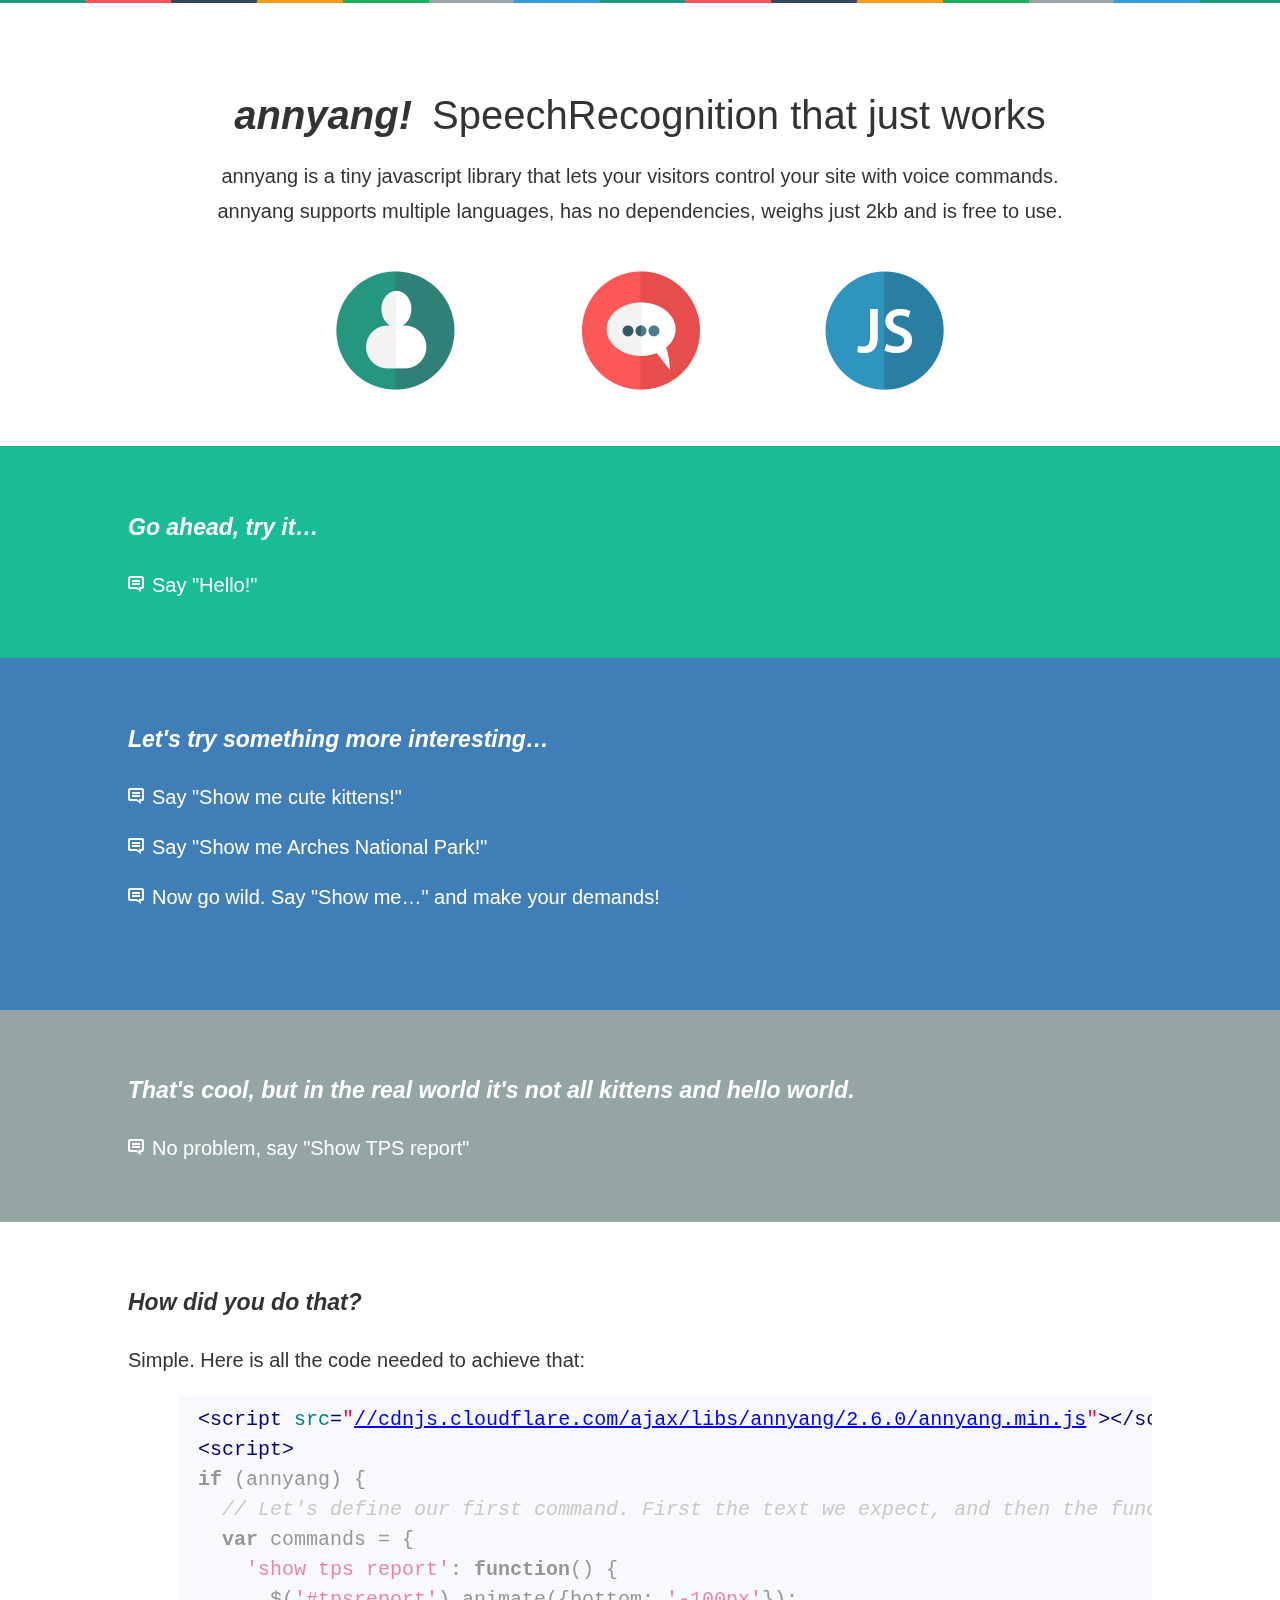
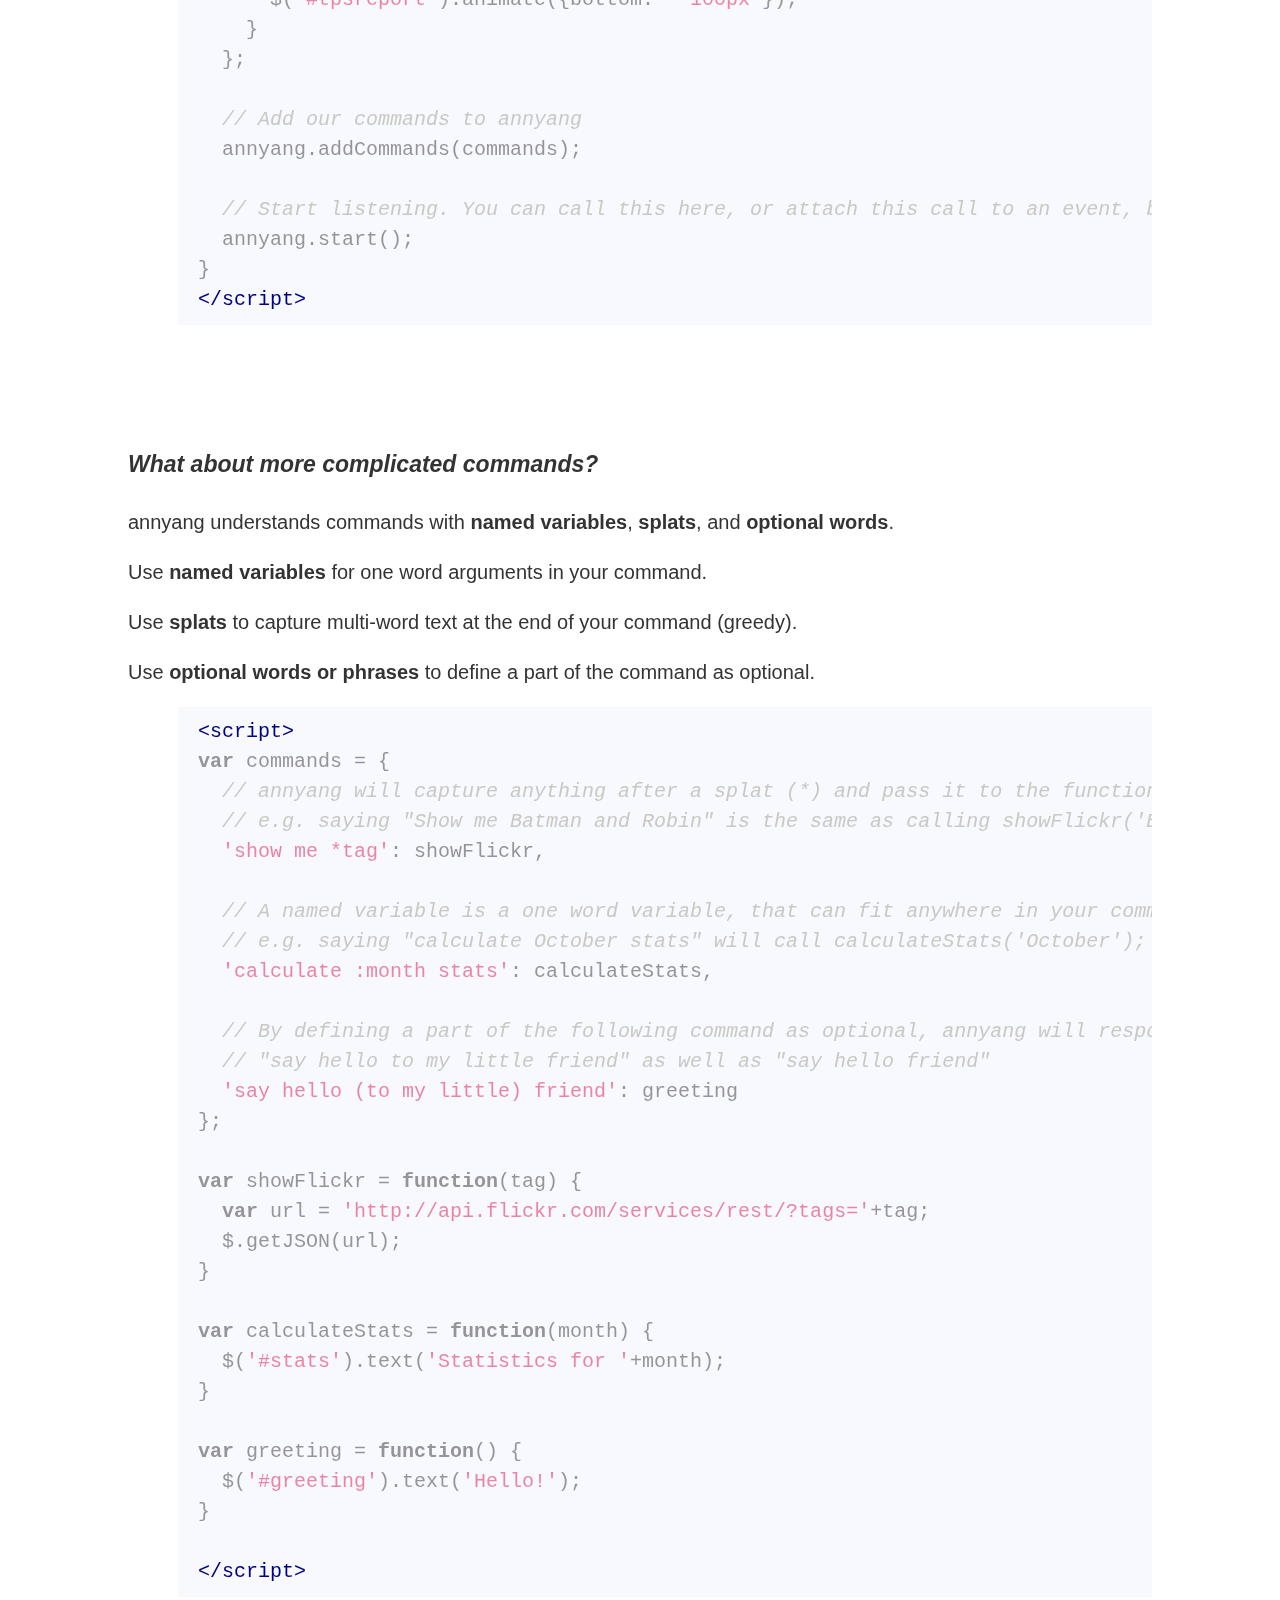
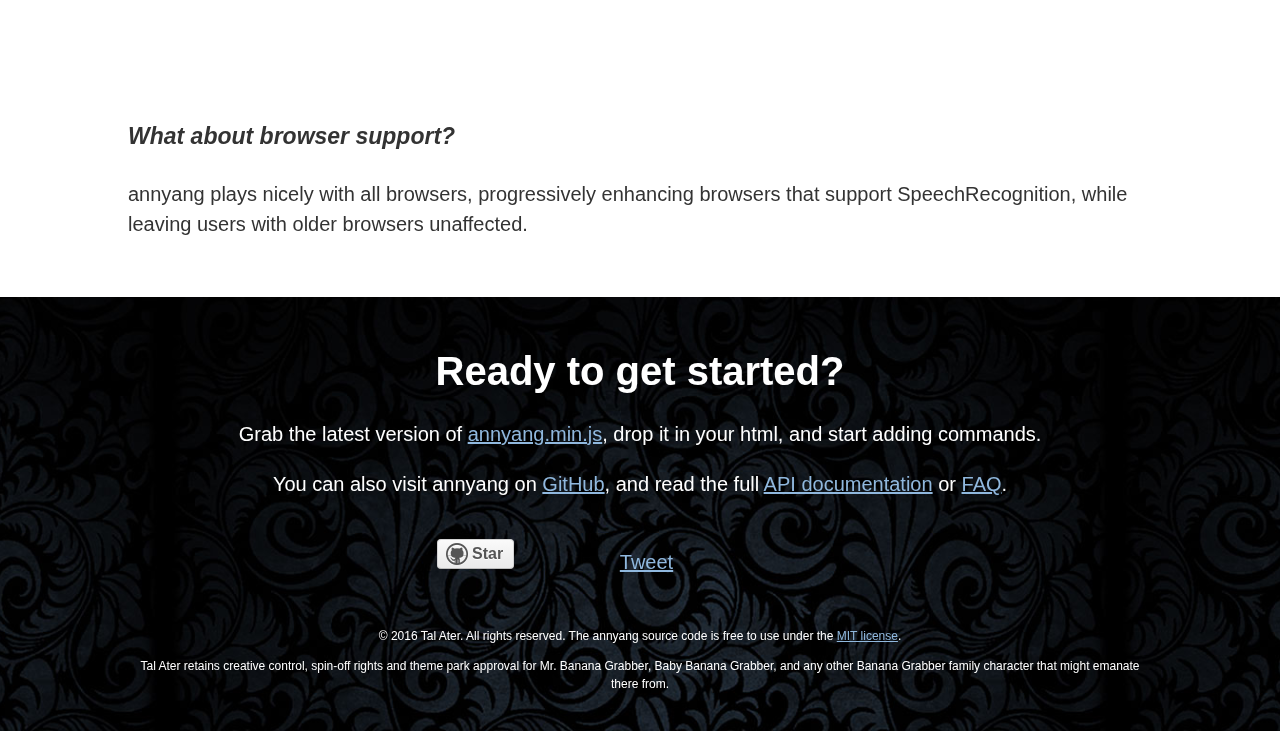
<file: annyang-master/demo/index.html>
<!DOCTYPE html>
<html>
<head>
  <title>annyang! Easily add speech recognition to your site</title>
  <meta name="description" content="annyang is a JavaScript SpeechRecognition library that makes adding voice commands to your site super-easy. Let your users control your site with their voice." />
  <meta name="viewport" content="width=device-width, initial-scale=1.0">
  <meta property="og:image" content="https://www.talater.com/annyang/images/icon_speech.png"/>
  <meta property="og:title" content="annyang! Easily add speech recognition to your site"/>
  <meta property="og:url" content="https://www.talater.com/annyang/"/>
  <meta property="og:site_name" content="annyang"/>
  <meta property="fb:admins" content="568390229" />
  <script src="annyang.min.js"></script>
  <script src="//ajax.googleapis.com/ajax/libs/jquery/1.10.2/jquery.min.js"></script>
  <script>
  "use strict";

  // first we make sure annyang started succesfully
  if (annyang) {

    // define the functions our commands will run.
    var hello = function() {
      $("#hello").slideDown("slow");
      scrollTo("#section_hello");
    };

    var showFlickr = function(tag) {
      $('#flickrGallery').show();
      $('#flickrLoader p').text('Searching for '+tag).fadeIn('fast');
      var url = '//api.flickr.com/services/rest/?method=flickr.photos.search&api_key=a828a6571bb4f0ff8890f7a386d61975&sort=interestingness-desc&per_page=9&format=json&callback=jsonFlickrApi&tags='+tag;
      $.ajax({
        type: 'GET',
        url: url,
        async: false,
        jsonpCallback: 'jsonFlickrApi',
        contentType: "application/json",
        dataType: 'jsonp'
      });
      scrollTo("#section_image_search");
    };

    var jsonFlickrApi = function(results) {
      $('#flickrLoader p').fadeOut('slow');
      var photos = results.photos.photo;
      $.each(photos, function(index, photo) {
        $(document.createElement("img"))
          .attr({ src: '//farm'+photo.farm+'.staticflickr.com/'+photo.server+'/'+photo.id+'_'+photo.secret+'_s.jpg' })
          .addClass("flickrGallery")
          .appendTo(flickrGallery);
      });
    };

    var showTPS = function(type) {
      $('#tpsreport').show().animate({
        bottom: '-100px'
      }).delay('2000').animate({
        bottom: '-500px'
      });
    };

    var getStarted = function() {
      window.location.href = 'https://github.com/TalAter/annyang';
    }

    // define our commands.
    // * The key is the phrase you want your users to say.
    // * The value is the action to do.
    //   You can pass a function, a function name (as a string), or write your function as part of the commands object.
    var commands = {
      'hello (there)':        hello,
      'show me *search':      showFlickr,
      'show :type report':    showTPS,
      'let\'s get started':   getStarted,
    };

    // OPTIONAL: activate debug mode for detailed logging in the console
    annyang.debug();

    // Add voice commands to respond to
    annyang.addCommands(commands);

    // OPTIONAL: Set a language for speech recognition (defaults to English)
    // For a full list of language codes, see the documentation:
    // https://github.com/TalAter/annyang/blob/master/docs/FAQ.md#what-languages-are-supported
    annyang.setLanguage('en');

    // Start listening. You can call this here, or attach this call to an event, button, etc.
    annyang.start();
  } else {
    $(document).ready(function() {
      $('#unsupported').fadeIn('fast');
    });
  }

  var scrollTo = function(identifier, speed) {
    $('html, body').animate({
        scrollTop: $(identifier).offset().top
    }, speed || 1000);
  }
  </script>
  <link rel="stylesheet" href="css/main.min.css" />
</head>
<body>
  <section id="section_header">
    <h1><em>annyang!</em> SpeechRecognition that just works</h1>
    <h2>annyang is a tiny javascript library that lets your visitors control your site with voice commands.</h2>
    <h2>annyang supports multiple languages, has no dependencies, weighs just 2kb and is free to use.</h2>
    <img src="images/icon_user.png">
    <img src="images/icon_speech.png">
    <img src="images/icon_js.png">
  </section>
  <section id="section_hello">
    <p><em>Go ahead, try it&hellip;</em></p>
    <p class="voice_instructions">Say "Hello!"</p>
    <p id="hello" class="hidden">Annyang!</p>
  </section>
  <section id="section_image_search">
    <p><em>Let's try something more interesting&hellip;</em></p>
    <p class="voice_instructions">Say "Show me cute kittens!"</p>
    <p class="voice_instructions">Say "Show me Arches National Park!"</p>
    <p class="voice_instructions">Now go wild. Say "Show me&hellip;" and make your demands!</p>
    <div id="flickrLoader"><p></p></div>
    <div id="flickrGallery" class="hidden"></div>
  </section>
  <section id="section_biz_use">
    <p><em>That's cool, but in the real world it's not all kittens and hello world.</em></p>
    <p class="voice_instructions">No problem, say "Show TPS report"</p>
    <img src="images/tpscover.jpg" id="tpsreport" class="hidden">
  </section>
  <section id="section_code_sample_1">
    <p><em>How did you do that?</em></p>
    <p>Simple. Here is all the code needed to achieve that:</p>
    <pre><code>&lt;script src="<a href="//cdnjs.cloudflare.com/ajax/libs/annyang/2.6.0/annyang.min.js">//cdnjs.cloudflare.com/ajax/libs/annyang/2.6.0/annyang.min.js</a>"&gt;&lt;/script&gt;
&lt;script&gt;
if (annyang) {
  // Let's define our first command. First the text we expect, and then the function it should call
  var commands = {
    'show tps report': function() {
      $('#tpsreport').animate({bottom: '-100px'});
    }
  };

  // Add our commands to annyang
  annyang.addCommands(commands);

  // Start listening. You can call this here, or attach this call to an event, button, etc.
  annyang.start();
}
&lt;/script&gt;</code></pre>
  </section>
  <section id="section_named_and_splats">
    <p><em>What about more complicated commands?</em></p>
    <p>annyang understands commands with <strong>named variables</strong>, <strong>splats</strong>, and <strong>optional words</strong>.</p>
    <p>Use <strong>named variables</strong> for one word arguments in your command.</p>
    <p>Use <strong>splats</strong> to capture multi-word text at the end of your command (greedy).</p>
    <p>Use <strong>optional words or phrases</strong> to define a part of the command as optional.</p>
    <pre><code>&lt;script&gt;
var commands = {
  // annyang will capture anything after a splat (*) and pass it to the function.
  // e.g. saying "Show me Batman and Robin" is the same as calling showFlickr('Batman and Robin');
  'show me *tag': showFlickr,

  // A named variable is a one word variable, that can fit anywhere in your command.
  // e.g. saying "calculate October stats" will call calculateStats('October');
  'calculate :month stats': calculateStats,

  // By defining a part of the following command as optional, annyang will respond to both:
  // "say hello to my little friend" as well as "say hello friend"
  'say hello (to my little) friend': greeting
};

var showFlickr = function(tag) {
  var url = 'http://api.flickr.com/services/rest/?tags='+tag;
  $.getJSON(url);
}

var calculateStats = function(month) {
  $('#stats').text('Statistics for '+month);
}

var greeting = function() {
  $('#greeting').text('Hello!');
}

&lt;/script&gt;</code></pre>
  </section>
  <section id="section_docs">
    <p><em>What about browser support?</em></p>
    <p>annyang plays nicely with all browsers, progressively enhancing browsers that support SpeechRecognition, while leaving users with older browsers unaffected.</p>
  </section>
  <section id="section_footer">
    <h2>Ready to get started?</h2>
    <p>Grab the latest version of <a href="https://github.com/TalAter/annyang">annyang.min.js</a>, drop it in your html, and start adding commands.</p>
    <p>You can also visit annyang on <a href="https://github.com/TalAter/annyang">GitHub</a>, and read the full <a href="https://github.com/TalAter/annyang/blob/master/docs/README.md">API documentation</a> or <a href="https://github.com/TalAter/annyang/blob/master/docs/FAQ.md">FAQ</a>.</p>
    <div class="social">
      <iframe src="vendor/html/github-btn.html?user=TalAter&repo=annyang&type=watch&count=true&size=large" allowtransparency="true" frameborder="0" scrolling="0" width="152px" height="30px"></iframe>
      <span style="margin-left: 25px;"><a href="https://twitter.com/share" class="twitter-share-button" data-url="http://www.annyangjs.com" data-counturl="https://www.talater.com/annyang" data-via="TalAter" data-size="large" data-lang="en" data-count="horizontal" data-text="annyang! A javascript library that lets your users talk to your site, giving it voice commands">Tweet</a></span>
      <script>!function(d,s,id){var js,fjs=d.getElementsByTagName(s)[0];if(!d.getElementById(id)){js=d.createElement(s);js.id=id;js.src="https://platform.twitter.com/widgets.js";fjs.parentNode.insertBefore(js,fjs);}}(document,"script","twitter-wjs");</script>
      <iframe src="https://www.facebook.com/plugins/like.php?href=https%3A%2F%2Fwww.talater.com%2Fannyang%2F&width=134&layout=button_count&action=like&show_faces=false&share=true&height=46&appId=263514670331109" width="134" height="25" style="border:none;overflow:hidden;margin-left: 30px" scrolling="no" frameborder="0" allowTransparency="true"></iframe>
    </div>
    <div class="copyright">
      <p>&copy; 2016 Tal Ater. All rights reserved. The annyang source code is free to use under the <a href="https://raw.github.com/TalAter/annyang/master/LICENSE">MIT license</a>.</p>
      <p>Tal Ater retains creative control, spin-off rights and theme park approval for Mr. Banana Grabber, Baby Banana Grabber, and any other Banana Grabber family character that might emanate there from.</p>
    </div>
  </section>
  <div id="unsupported" class="hidden">
    <h4>It looks like your browser doesn't support speech recognition.</h4>
    <p>annyang plays nicely with all browsers, progressively enhancing modern browsers that support the SpeechRecognition standard, while leaving users with older browsers unaffected.</p>
    <p>Please visit <a href="http://www.annyangjs.com/">http://www.annyangjs.com/</a> in a desktop browser like Chrome.</p>
  </div>
  <script>
    var _gaq = _gaq || [];
    _gaq.push(['_setAccount', 'UA-24775009-1']);
    _gaq.push(['_trackPageview']);
    (function() {
      var ga = document.createElement('script'); ga.type = 'text/javascript'; ga.async = true;
      ga.src = ('https:' == document.location.protocol ? 'https://ssl' : 'http://www') + '.google-analytics.com/ga.js';
      var s = document.getElementsByTagName('script')[0]; s.parentNode.insertBefore(ga, s);
    })();
  </script>
  <script src="./vendor/js/highlight.pack.js"></script>
  <script>
    hljs.initHighlightingOnLoad();
  </script>
</body>
</html>
</file>
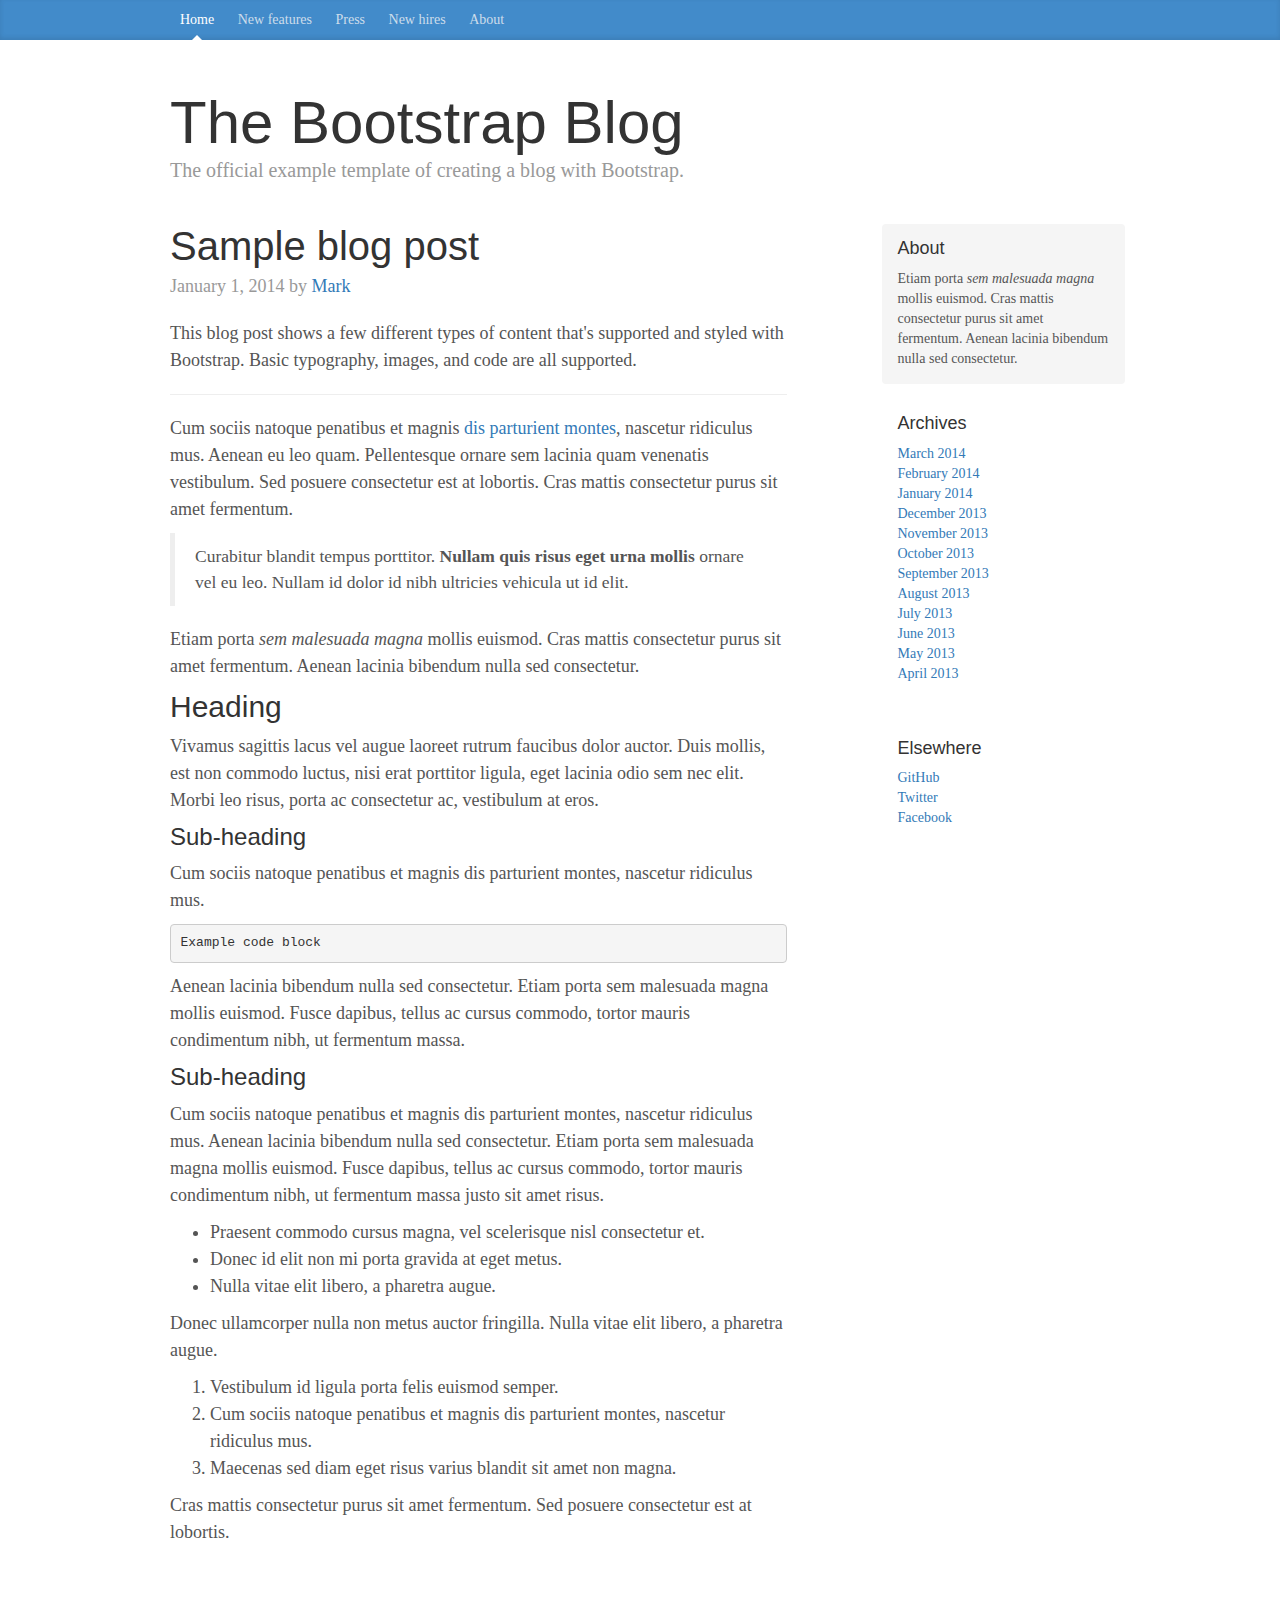
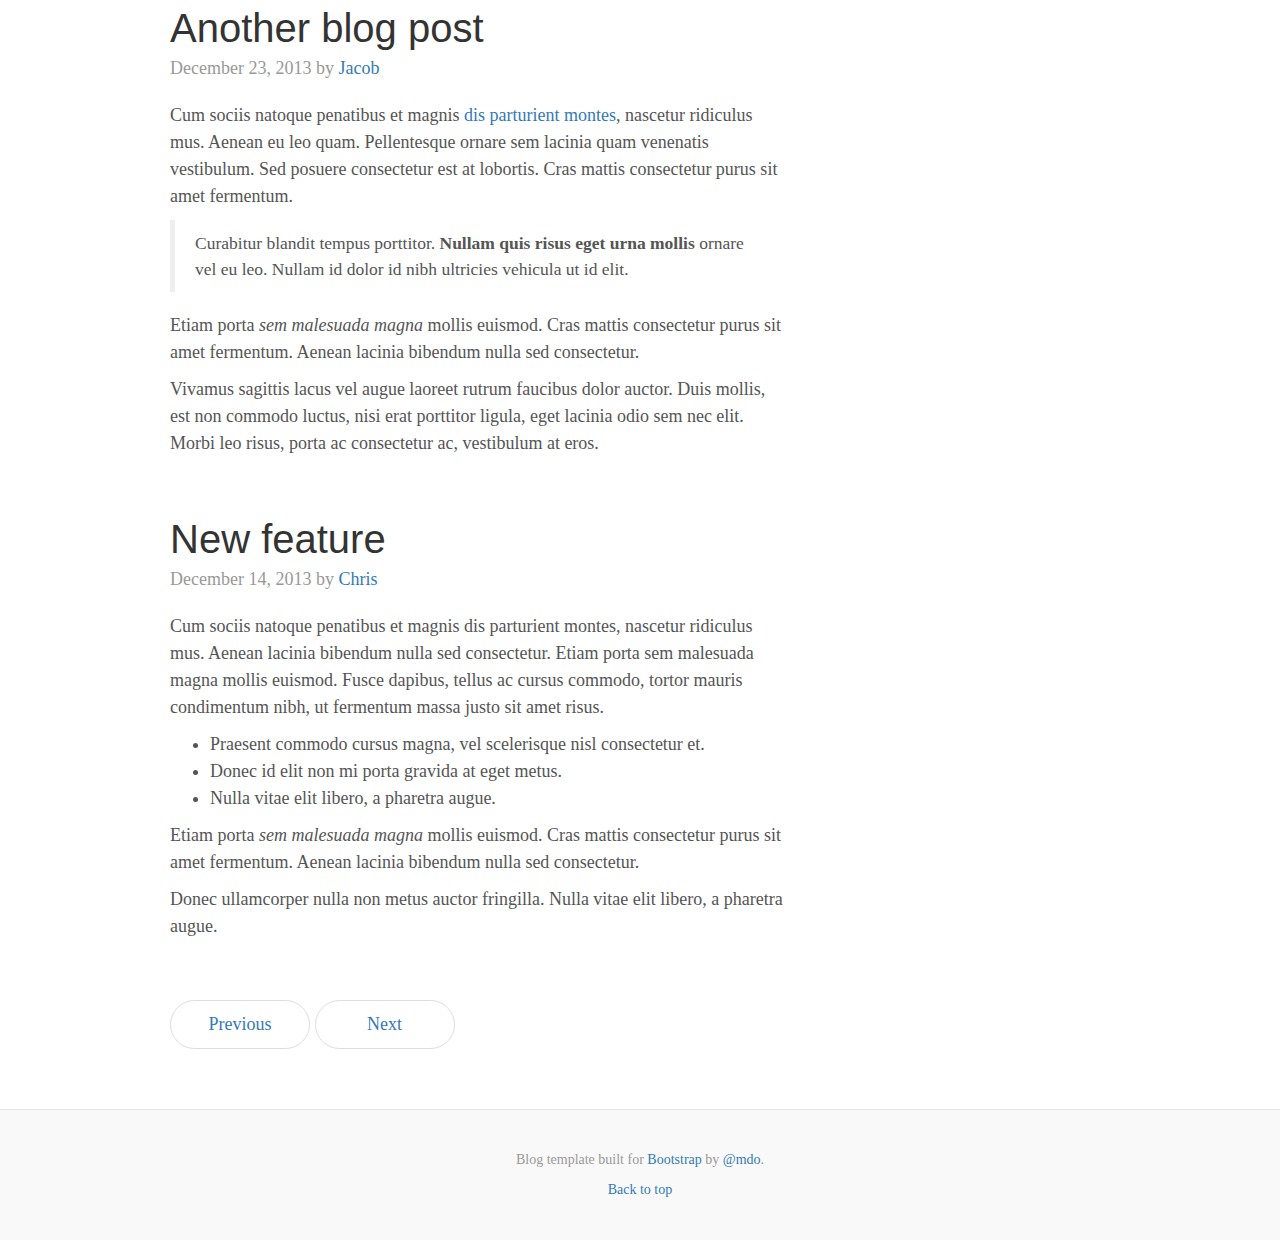
<file: examples/blog/index.html>
<!DOCTYPE html>
<html lang="en">
  <head>
    <meta charset="utf-8">
    <meta http-equiv="X-UA-Compatible" content="IE=edge">
    <meta name="viewport" content="width=device-width, initial-scale=1">
    <!-- The above 3 meta tags *must* come first in the head; any other head content must come *after* these tags -->
    <meta name="description" content="">
    <meta name="author" content="">
    <link rel="icon" href="../../favicon.ico">

    <title>Blog Template for Bootstrap</title>

    <!-- Bootstrap core CSS -->
    <link href="../../dist/css/bootstrap.min.css" rel="stylesheet">

    <!-- IE10 viewport hack for Surface/desktop Windows 8 bug -->
    <link href="../../assets/css/ie10-viewport-bug-workaround.css" rel="stylesheet">

    <!-- Custom styles for this template -->
    <link href="blog.css" rel="stylesheet">

    <!-- Just for debugging purposes. Don't actually copy these 2 lines! -->
    <!--[if lt IE 9]><script src="../../assets/js/ie8-responsive-file-warning.js"></script><![endif]-->
    <script src="../../assets/js/ie-emulation-modes-warning.js"></script>

    <!-- HTML5 shim and Respond.js for IE8 support of HTML5 elements and media queries -->
    <!--[if lt IE 9]>
      <script src="https://oss.maxcdn.com/html5shiv/3.7.3/html5shiv.min.js"></script>
      <script src="https://oss.maxcdn.com/respond/1.4.2/respond.min.js"></script>
    <![endif]-->
  </head>

  <body>

    <div class="blog-masthead">
      <div class="container">
        <nav class="blog-nav">
          <a class="blog-nav-item active" href="#">Home</a>
          <a class="blog-nav-item" href="#">New features</a>
          <a class="blog-nav-item" href="#">Press</a>
          <a class="blog-nav-item" href="#">New hires</a>
          <a class="blog-nav-item" href="#">About</a>
        </nav>
      </div>
    </div>

    <div class="container">

      <div class="blog-header">
        <h1 class="blog-title">The Bootstrap Blog</h1>
        <p class="lead blog-description">The official example template of creating a blog with Bootstrap.</p>
      </div>

      <div class="row">

        <div class="col-sm-8 blog-main">

          <div class="blog-post">
            <h2 class="blog-post-title">Sample blog post</h2>
            <p class="blog-post-meta">January 1, 2014 by <a href="#">Mark</a></p>

            <p>This blog post shows a few different types of content that's supported and styled with Bootstrap. Basic typography, images, and code are all supported.</p>
            <hr>
            <p>Cum sociis natoque penatibus et magnis <a href="#">dis parturient montes</a>, nascetur ridiculus mus. Aenean eu leo quam. Pellentesque ornare sem lacinia quam venenatis vestibulum. Sed posuere consectetur est at lobortis. Cras mattis consectetur purus sit amet fermentum.</p>
            <blockquote>
              <p>Curabitur blandit tempus porttitor. <strong>Nullam quis risus eget urna mollis</strong> ornare vel eu leo. Nullam id dolor id nibh ultricies vehicula ut id elit.</p>
            </blockquote>
            <p>Etiam porta <em>sem malesuada magna</em> mollis euismod. Cras mattis consectetur purus sit amet fermentum. Aenean lacinia bibendum nulla sed consectetur.</p>
            <h2>Heading</h2>
            <p>Vivamus sagittis lacus vel augue laoreet rutrum faucibus dolor auctor. Duis mollis, est non commodo luctus, nisi erat porttitor ligula, eget lacinia odio sem nec elit. Morbi leo risus, porta ac consectetur ac, vestibulum at eros.</p>
            <h3>Sub-heading</h3>
            <p>Cum sociis natoque penatibus et magnis dis parturient montes, nascetur ridiculus mus.</p>
            <pre><code>Example code block</code></pre>
            <p>Aenean lacinia bibendum nulla sed consectetur. Etiam porta sem malesuada magna mollis euismod. Fusce dapibus, tellus ac cursus commodo, tortor mauris condimentum nibh, ut fermentum massa.</p>
            <h3>Sub-heading</h3>
            <p>Cum sociis natoque penatibus et magnis dis parturient montes, nascetur ridiculus mus. Aenean lacinia bibendum nulla sed consectetur. Etiam porta sem malesuada magna mollis euismod. Fusce dapibus, tellus ac cursus commodo, tortor mauris condimentum nibh, ut fermentum massa justo sit amet risus.</p>
            <ul>
              <li>Praesent commodo cursus magna, vel scelerisque nisl consectetur et.</li>
              <li>Donec id elit non mi porta gravida at eget metus.</li>
              <li>Nulla vitae elit libero, a pharetra augue.</li>
            </ul>
            <p>Donec ullamcorper nulla non metus auctor fringilla. Nulla vitae elit libero, a pharetra augue.</p>
            <ol>
              <li>Vestibulum id ligula porta felis euismod semper.</li>
              <li>Cum sociis natoque penatibus et magnis dis parturient montes, nascetur ridiculus mus.</li>
              <li>Maecenas sed diam eget risus varius blandit sit amet non magna.</li>
            </ol>
            <p>Cras mattis consectetur purus sit amet fermentum. Sed posuere consectetur est at lobortis.</p>
          </div><!-- /.blog-post -->

          <div class="blog-post">
            <h2 class="blog-post-title">Another blog post</h2>
            <p class="blog-post-meta">December 23, 2013 by <a href="#">Jacob</a></p>

            <p>Cum sociis natoque penatibus et magnis <a href="#">dis parturient montes</a>, nascetur ridiculus mus. Aenean eu leo quam. Pellentesque ornare sem lacinia quam venenatis vestibulum. Sed posuere consectetur est at lobortis. Cras mattis consectetur purus sit amet fermentum.</p>
            <blockquote>
              <p>Curabitur blandit tempus porttitor. <strong>Nullam quis risus eget urna mollis</strong> ornare vel eu leo. Nullam id dolor id nibh ultricies vehicula ut id elit.</p>
            </blockquote>
            <p>Etiam porta <em>sem malesuada magna</em> mollis euismod. Cras mattis consectetur purus sit amet fermentum. Aenean lacinia bibendum nulla sed consectetur.</p>
            <p>Vivamus sagittis lacus vel augue laoreet rutrum faucibus dolor auctor. Duis mollis, est non commodo luctus, nisi erat porttitor ligula, eget lacinia odio sem nec elit. Morbi leo risus, porta ac consectetur ac, vestibulum at eros.</p>
          </div><!-- /.blog-post -->

          <div class="blog-post">
            <h2 class="blog-post-title">New feature</h2>
            <p class="blog-post-meta">December 14, 2013 by <a href="#">Chris</a></p>

            <p>Cum sociis natoque penatibus et magnis dis parturient montes, nascetur ridiculus mus. Aenean lacinia bibendum nulla sed consectetur. Etiam porta sem malesuada magna mollis euismod. Fusce dapibus, tellus ac cursus commodo, tortor mauris condimentum nibh, ut fermentum massa justo sit amet risus.</p>
            <ul>
              <li>Praesent commodo cursus magna, vel scelerisque nisl consectetur et.</li>
              <li>Donec id elit non mi porta gravida at eget metus.</li>
              <li>Nulla vitae elit libero, a pharetra augue.</li>
            </ul>
            <p>Etiam porta <em>sem malesuada magna</em> mollis euismod. Cras mattis consectetur purus sit amet fermentum. Aenean lacinia bibendum nulla sed consectetur.</p>
            <p>Donec ullamcorper nulla non metus auctor fringilla. Nulla vitae elit libero, a pharetra augue.</p>
          </div><!-- /.blog-post -->

          <nav>
            <ul class="pager">
              <li><a href="#">Previous</a></li>
              <li><a href="#">Next</a></li>
            </ul>
          </nav>

        </div><!-- /.blog-main -->

        <div class="col-sm-3 col-sm-offset-1 blog-sidebar">
          <div class="sidebar-module sidebar-module-inset">
            <h4>About</h4>
            <p>Etiam porta <em>sem malesuada magna</em> mollis euismod. Cras mattis consectetur purus sit amet fermentum. Aenean lacinia bibendum nulla sed consectetur.</p>
          </div>
          <div class="sidebar-module">
            <h4>Archives</h4>
            <ol class="list-unstyled">
              <li><a href="#">March 2014</a></li>
              <li><a href="#">February 2014</a></li>
              <li><a href="#">January 2014</a></li>
              <li><a href="#">December 2013</a></li>
              <li><a href="#">November 2013</a></li>
              <li><a href="#">October 2013</a></li>
              <li><a href="#">September 2013</a></li>
              <li><a href="#">August 2013</a></li>
              <li><a href="#">July 2013</a></li>
              <li><a href="#">June 2013</a></li>
              <li><a href="#">May 2013</a></li>
              <li><a href="#">April 2013</a></li>
            </ol>
          </div>
          <div class="sidebar-module">
            <h4>Elsewhere</h4>
            <ol class="list-unstyled">
              <li><a href="#">GitHub</a></li>
              <li><a href="#">Twitter</a></li>
              <li><a href="#">Facebook</a></li>
            </ol>
          </div>
        </div><!-- /.blog-sidebar -->

      </div><!-- /.row -->

    </div><!-- /.container -->

    <footer class="blog-footer">
      <p>Blog template built for <a href="http://getbootstrap.com">Bootstrap</a> by <a href="https://twitter.com/mdo">@mdo</a>.</p>
      <p>
        <a href="#">Back to top</a>
      </p>
    </footer>


    <!-- Bootstrap core JavaScript
    ================================================== -->
    <!-- Placed at the end of the document so the pages load faster -->
    <script src="https://ajax.googleapis.com/ajax/libs/jquery/1.12.4/jquery.min.js"></script>
    <script>window.jQuery || document.write('<script src="../../assets/js/vendor/jquery.min.js"><\/script>')</script>
    <script src="../../dist/js/bootstrap.min.js"></script>
    <!-- IE10 viewport hack for Surface/desktop Windows 8 bug -->
    <script src="../../assets/js/ie10-viewport-bug-workaround.js"></script>
  </body>
</html>
</file>
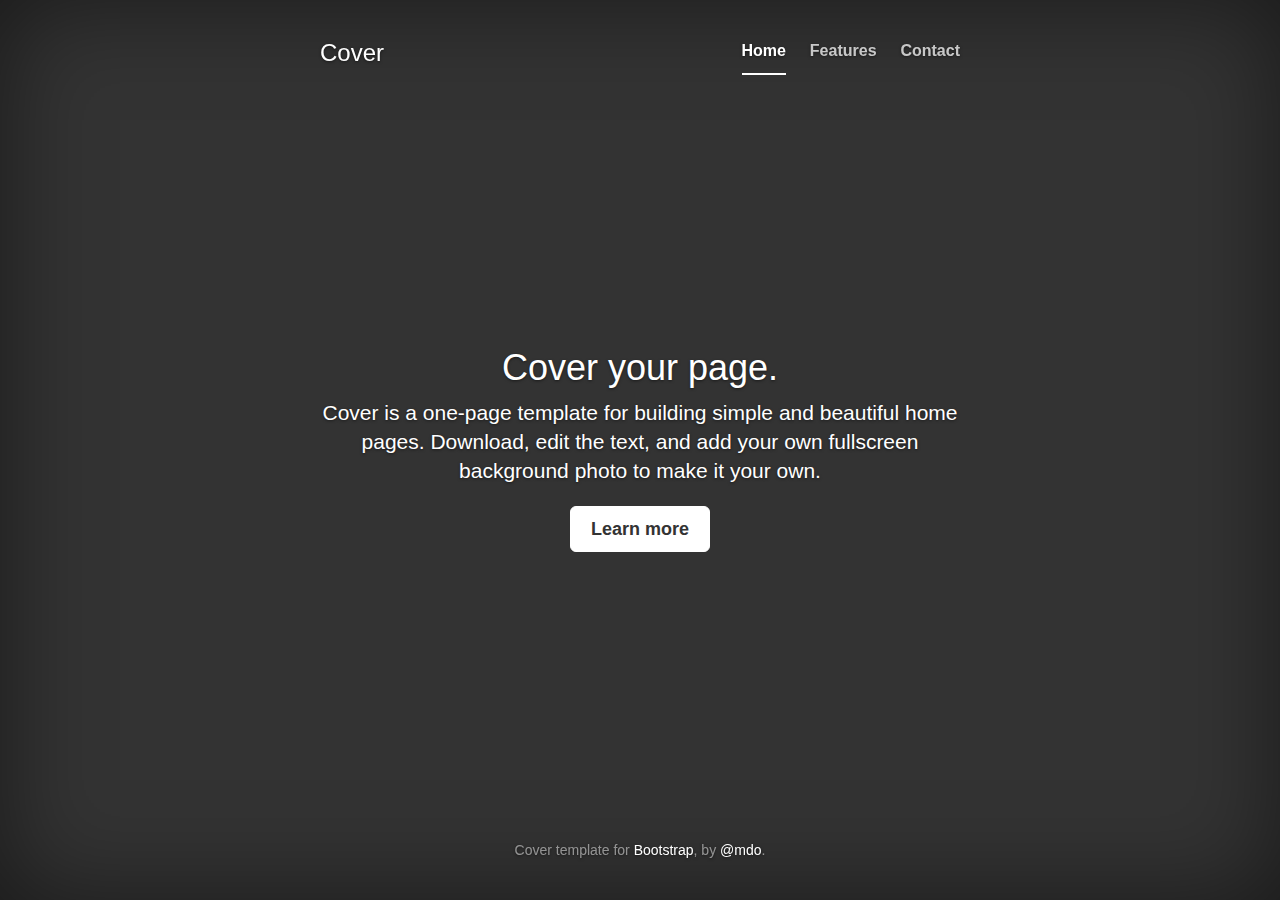
<file: examples/cover/index.html>
<!DOCTYPE html>
<html lang="en">
  <head>
    <meta charset="utf-8">
    <meta http-equiv="X-UA-Compatible" content="IE=edge">
    <meta name="viewport" content="width=device-width, initial-scale=1">
    <!-- The above 3 meta tags *must* come first in the head; any other head content must come *after* these tags -->
    <meta name="description" content="">
    <meta name="author" content="">
    <link rel="icon" href="../../favicon.ico">

    <title>Cover Template for Bootstrap</title>

    <!-- Bootstrap core CSS -->
    <link href="../../dist/css/bootstrap.min.css" rel="stylesheet">

    <!-- IE10 viewport hack for Surface/desktop Windows 8 bug -->
    <link href="../../assets/css/ie10-viewport-bug-workaround.css" rel="stylesheet">

    <!-- Custom styles for this template -->
    <link href="cover.css" rel="stylesheet">

    <!-- Just for debugging purposes. Don't actually copy these 2 lines! -->
    <!--[if lt IE 9]><script src="../../assets/js/ie8-responsive-file-warning.js"></script><![endif]-->
    <script src="../../assets/js/ie-emulation-modes-warning.js"></script>

    <!-- HTML5 shim and Respond.js for IE8 support of HTML5 elements and media queries -->
    <!--[if lt IE 9]>
      <script src="https://oss.maxcdn.com/html5shiv/3.7.3/html5shiv.min.js"></script>
      <script src="https://oss.maxcdn.com/respond/1.4.2/respond.min.js"></script>
    <![endif]-->
  </head>

  <body>

    <div class="site-wrapper">

      <div class="site-wrapper-inner">

        <div class="cover-container">

          <div class="masthead clearfix">
            <div class="inner">
              <h3 class="masthead-brand">Cover</h3>
              <nav>
                <ul class="nav masthead-nav">
                  <li class="active"><a href="#">Home</a></li>
                  <li><a href="#">Features</a></li>
                  <li><a href="#">Contact</a></li>
                </ul>
              </nav>
            </div>
          </div>

          <div class="inner cover">
            <h1 class="cover-heading">Cover your page.</h1>
            <p class="lead">Cover is a one-page template for building simple and beautiful home pages. Download, edit the text, and add your own fullscreen background photo to make it your own.</p>
            <p class="lead">
              <a href="#" class="btn btn-lg btn-default">Learn more</a>
            </p>
          </div>

          <div class="mastfoot">
            <div class="inner">
              <p>Cover template for <a href="http://getbootstrap.com">Bootstrap</a>, by <a href="https://twitter.com/mdo">@mdo</a>.</p>
            </div>
          </div>

        </div>

      </div>

    </div>

    <!-- Bootstrap core JavaScript
    ================================================== -->
    <!-- Placed at the end of the document so the pages load faster -->
    <script src="https://ajax.googleapis.com/ajax/libs/jquery/1.12.4/jquery.min.js"></script>
    <script>window.jQuery || document.write('<script src="../../assets/js/vendor/jquery.min.js"><\/script>')</script>
    <script src="../../dist/js/bootstrap.min.js"></script>
    <!-- IE10 viewport hack for Surface/desktop Windows 8 bug -->
    <script src="../../assets/js/ie10-viewport-bug-workaround.js"></script>
  </body>
</html>
</file>
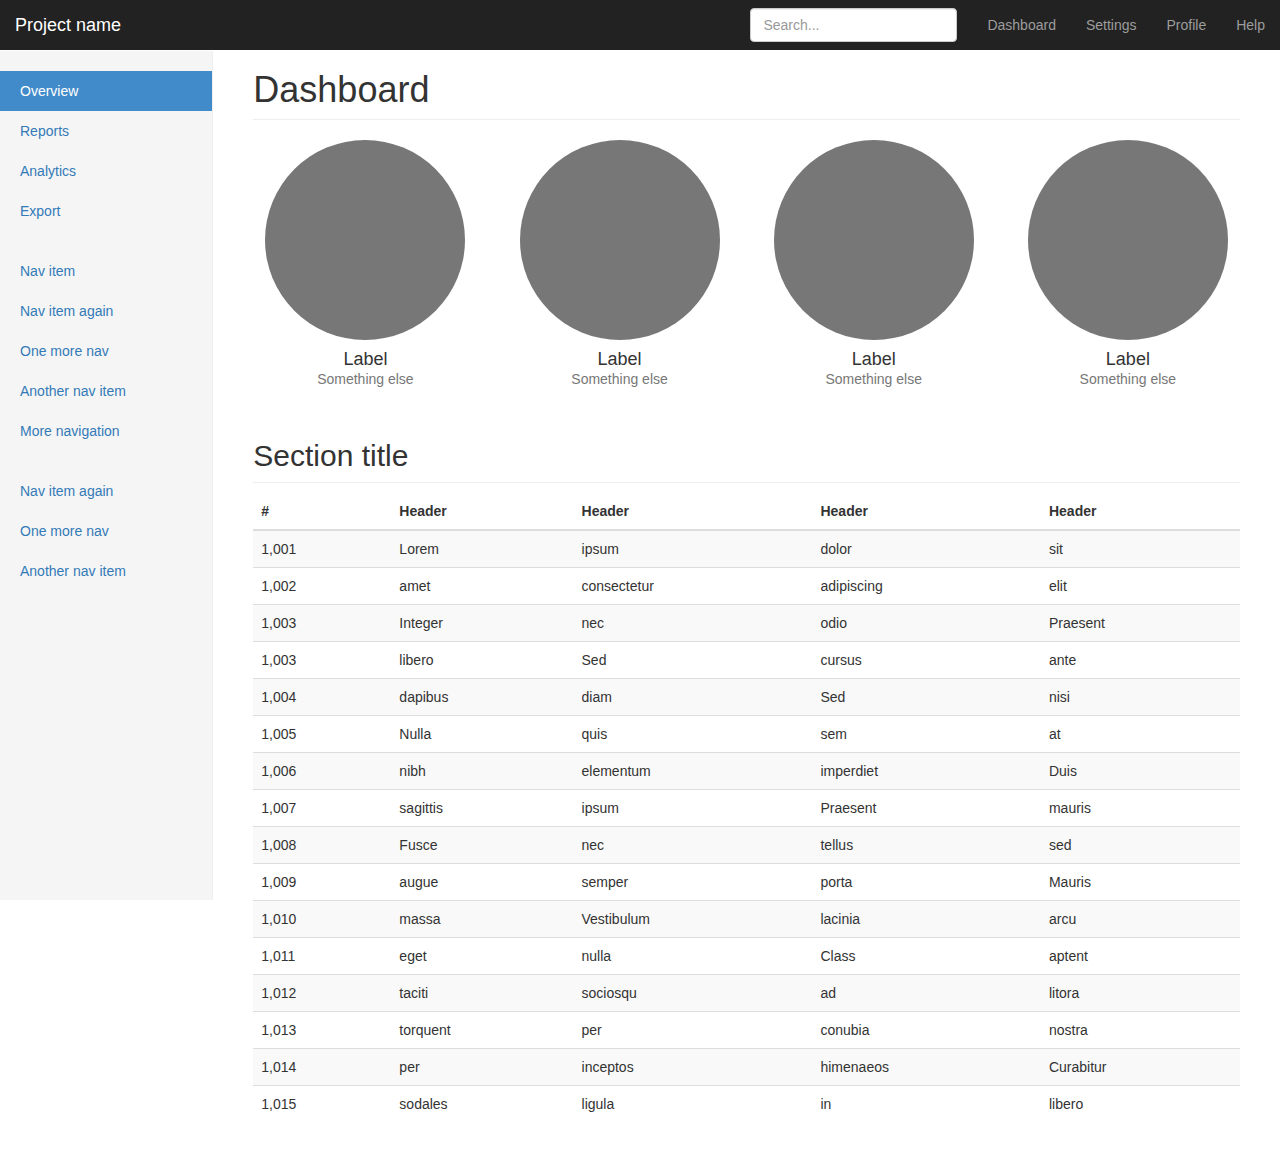
<file: examples/dashboard/index.html>
<!DOCTYPE html>
<html lang="en">
  <head>
    <meta charset="utf-8">
    <meta http-equiv="X-UA-Compatible" content="IE=edge">
    <meta name="viewport" content="width=device-width, initial-scale=1">
    <!-- The above 3 meta tags *must* come first in the head; any other head content must come *after* these tags -->
    <meta name="description" content="">
    <meta name="author" content="">
    <link rel="icon" href="../../favicon.ico">

    <title>Dashboard Template for Bootstrap</title>

    <!-- Bootstrap core CSS -->
    <link href="../../dist/css/bootstrap.min.css" rel="stylesheet">

    <!-- IE10 viewport hack for Surface/desktop Windows 8 bug -->
    <link href="../../assets/css/ie10-viewport-bug-workaround.css" rel="stylesheet">

    <!-- Custom styles for this template -->
    <link href="dashboard.css" rel="stylesheet">

    <!-- Just for debugging purposes. Don't actually copy these 2 lines! -->
    <!--[if lt IE 9]><script src="../../assets/js/ie8-responsive-file-warning.js"></script><![endif]-->
    <script src="../../assets/js/ie-emulation-modes-warning.js"></script>

    <!-- HTML5 shim and Respond.js for IE8 support of HTML5 elements and media queries -->
    <!--[if lt IE 9]>
      <script src="https://oss.maxcdn.com/html5shiv/3.7.3/html5shiv.min.js"></script>
      <script src="https://oss.maxcdn.com/respond/1.4.2/respond.min.js"></script>
    <![endif]-->
  </head>

  <body>

    <nav class="navbar navbar-inverse navbar-fixed-top">
      <div class="container-fluid">
        <div class="navbar-header">
          <button type="button" class="navbar-toggle collapsed" data-toggle="collapse" data-target="#navbar" aria-expanded="false" aria-controls="navbar">
            <span class="sr-only">Toggle navigation</span>
            <span class="icon-bar"></span>
            <span class="icon-bar"></span>
            <span class="icon-bar"></span>
          </button>
          <a class="navbar-brand" href="#">Project name</a>
        </div>
        <div id="navbar" class="navbar-collapse collapse">
          <ul class="nav navbar-nav navbar-right">
            <li><a href="#">Dashboard</a></li>
            <li><a href="#">Settings</a></li>
            <li><a href="#">Profile</a></li>
            <li><a href="#">Help</a></li>
          </ul>
          <form class="navbar-form navbar-right">
            <input type="text" class="form-control" placeholder="Search...">
          </form>
        </div>
      </div>
    </nav>

    <div class="container-fluid">
      <div class="row">
        <div class="col-sm-3 col-md-2 sidebar">
          <ul class="nav nav-sidebar">
            <li class="active"><a href="#">Overview <span class="sr-only">(current)</span></a></li>
            <li><a href="#">Reports</a></li>
            <li><a href="#">Analytics</a></li>
            <li><a href="#">Export</a></li>
          </ul>
          <ul class="nav nav-sidebar">
            <li><a href="">Nav item</a></li>
            <li><a href="">Nav item again</a></li>
            <li><a href="">One more nav</a></li>
            <li><a href="">Another nav item</a></li>
            <li><a href="">More navigation</a></li>
          </ul>
          <ul class="nav nav-sidebar">
            <li><a href="">Nav item again</a></li>
            <li><a href="">One more nav</a></li>
            <li><a href="">Another nav item</a></li>
          </ul>
        </div>
        <div class="col-sm-9 col-sm-offset-3 col-md-10 col-md-offset-2 main">
          <h1 class="page-header">Dashboard</h1>

          <div class="row placeholders">
            <div class="col-xs-6 col-sm-3 placeholder">
              <img src="[data-uri]" width="200" height="200" class="img-responsive" alt="Generic placeholder thumbnail">
              <h4>Label</h4>
              <span class="text-muted">Something else</span>
            </div>
            <div class="col-xs-6 col-sm-3 placeholder">
              <img src="[data-uri]" width="200" height="200" class="img-responsive" alt="Generic placeholder thumbnail">
              <h4>Label</h4>
              <span class="text-muted">Something else</span>
            </div>
            <div class="col-xs-6 col-sm-3 placeholder">
              <img src="[data-uri]" width="200" height="200" class="img-responsive" alt="Generic placeholder thumbnail">
              <h4>Label</h4>
              <span class="text-muted">Something else</span>
            </div>
            <div class="col-xs-6 col-sm-3 placeholder">
              <img src="[data-uri]" width="200" height="200" class="img-responsive" alt="Generic placeholder thumbnail">
              <h4>Label</h4>
              <span class="text-muted">Something else</span>
            </div>
          </div>

          <h2 class="sub-header">Section title</h2>
          <div class="table-responsive">
            <table class="table table-striped">
              <thead>
                <tr>
                  <th>#</th>
                  <th>Header</th>
                  <th>Header</th>
                  <th>Header</th>
                  <th>Header</th>
                </tr>
              </thead>
              <tbody>
                <tr>
                  <td>1,001</td>
                  <td>Lorem</td>
                  <td>ipsum</td>
                  <td>dolor</td>
                  <td>sit</td>
                </tr>
                <tr>
                  <td>1,002</td>
                  <td>amet</td>
                  <td>consectetur</td>
                  <td>adipiscing</td>
                  <td>elit</td>
                </tr>
                <tr>
                  <td>1,003</td>
                  <td>Integer</td>
                  <td>nec</td>
                  <td>odio</td>
                  <td>Praesent</td>
                </tr>
                <tr>
                  <td>1,003</td>
                  <td>libero</td>
                  <td>Sed</td>
                  <td>cursus</td>
                  <td>ante</td>
                </tr>
                <tr>
                  <td>1,004</td>
                  <td>dapibus</td>
                  <td>diam</td>
                  <td>Sed</td>
                  <td>nisi</td>
                </tr>
                <tr>
                  <td>1,005</td>
                  <td>Nulla</td>
                  <td>quis</td>
                  <td>sem</td>
                  <td>at</td>
                </tr>
                <tr>
                  <td>1,006</td>
                  <td>nibh</td>
                  <td>elementum</td>
                  <td>imperdiet</td>
                  <td>Duis</td>
                </tr>
                <tr>
                  <td>1,007</td>
                  <td>sagittis</td>
                  <td>ipsum</td>
                  <td>Praesent</td>
                  <td>mauris</td>
                </tr>
                <tr>
                  <td>1,008</td>
                  <td>Fusce</td>
                  <td>nec</td>
                  <td>tellus</td>
                  <td>sed</td>
                </tr>
                <tr>
                  <td>1,009</td>
                  <td>augue</td>
                  <td>semper</td>
                  <td>porta</td>
                  <td>Mauris</td>
                </tr>
                <tr>
                  <td>1,010</td>
                  <td>massa</td>
                  <td>Vestibulum</td>
                  <td>lacinia</td>
                  <td>arcu</td>
                </tr>
                <tr>
                  <td>1,011</td>
                  <td>eget</td>
                  <td>nulla</td>
                  <td>Class</td>
                  <td>aptent</td>
                </tr>
                <tr>
                  <td>1,012</td>
                  <td>taciti</td>
                  <td>sociosqu</td>
                  <td>ad</td>
                  <td>litora</td>
                </tr>
                <tr>
                  <td>1,013</td>
                  <td>torquent</td>
                  <td>per</td>
                  <td>conubia</td>
                  <td>nostra</td>
                </tr>
                <tr>
                  <td>1,014</td>
                  <td>per</td>
                  <td>inceptos</td>
                  <td>himenaeos</td>
                  <td>Curabitur</td>
                </tr>
                <tr>
                  <td>1,015</td>
                  <td>sodales</td>
                  <td>ligula</td>
                  <td>in</td>
                  <td>libero</td>
                </tr>
              </tbody>
            </table>
          </div>
        </div>
      </div>
    </div>

    <!-- Bootstrap core JavaScript
    ================================================== -->
    <!-- Placed at the end of the document so the pages load faster -->
    <script src="https://ajax.googleapis.com/ajax/libs/jquery/1.12.4/jquery.min.js"></script>
    <script>window.jQuery || document.write('<script src="../../assets/js/vendor/jquery.min.js"><\/script>')</script>
    <script src="../../dist/js/bootstrap.min.js"></script>
    <!-- Just to make our placeholder images work. Don't actually copy the next line! -->
    <script src="../../assets/js/vendor/holder.min.js"></script>
    <!-- IE10 viewport hack for Surface/desktop Windows 8 bug -->
    <script src="../../assets/js/ie10-viewport-bug-workaround.js"></script>
  </body>
</html>
</file>
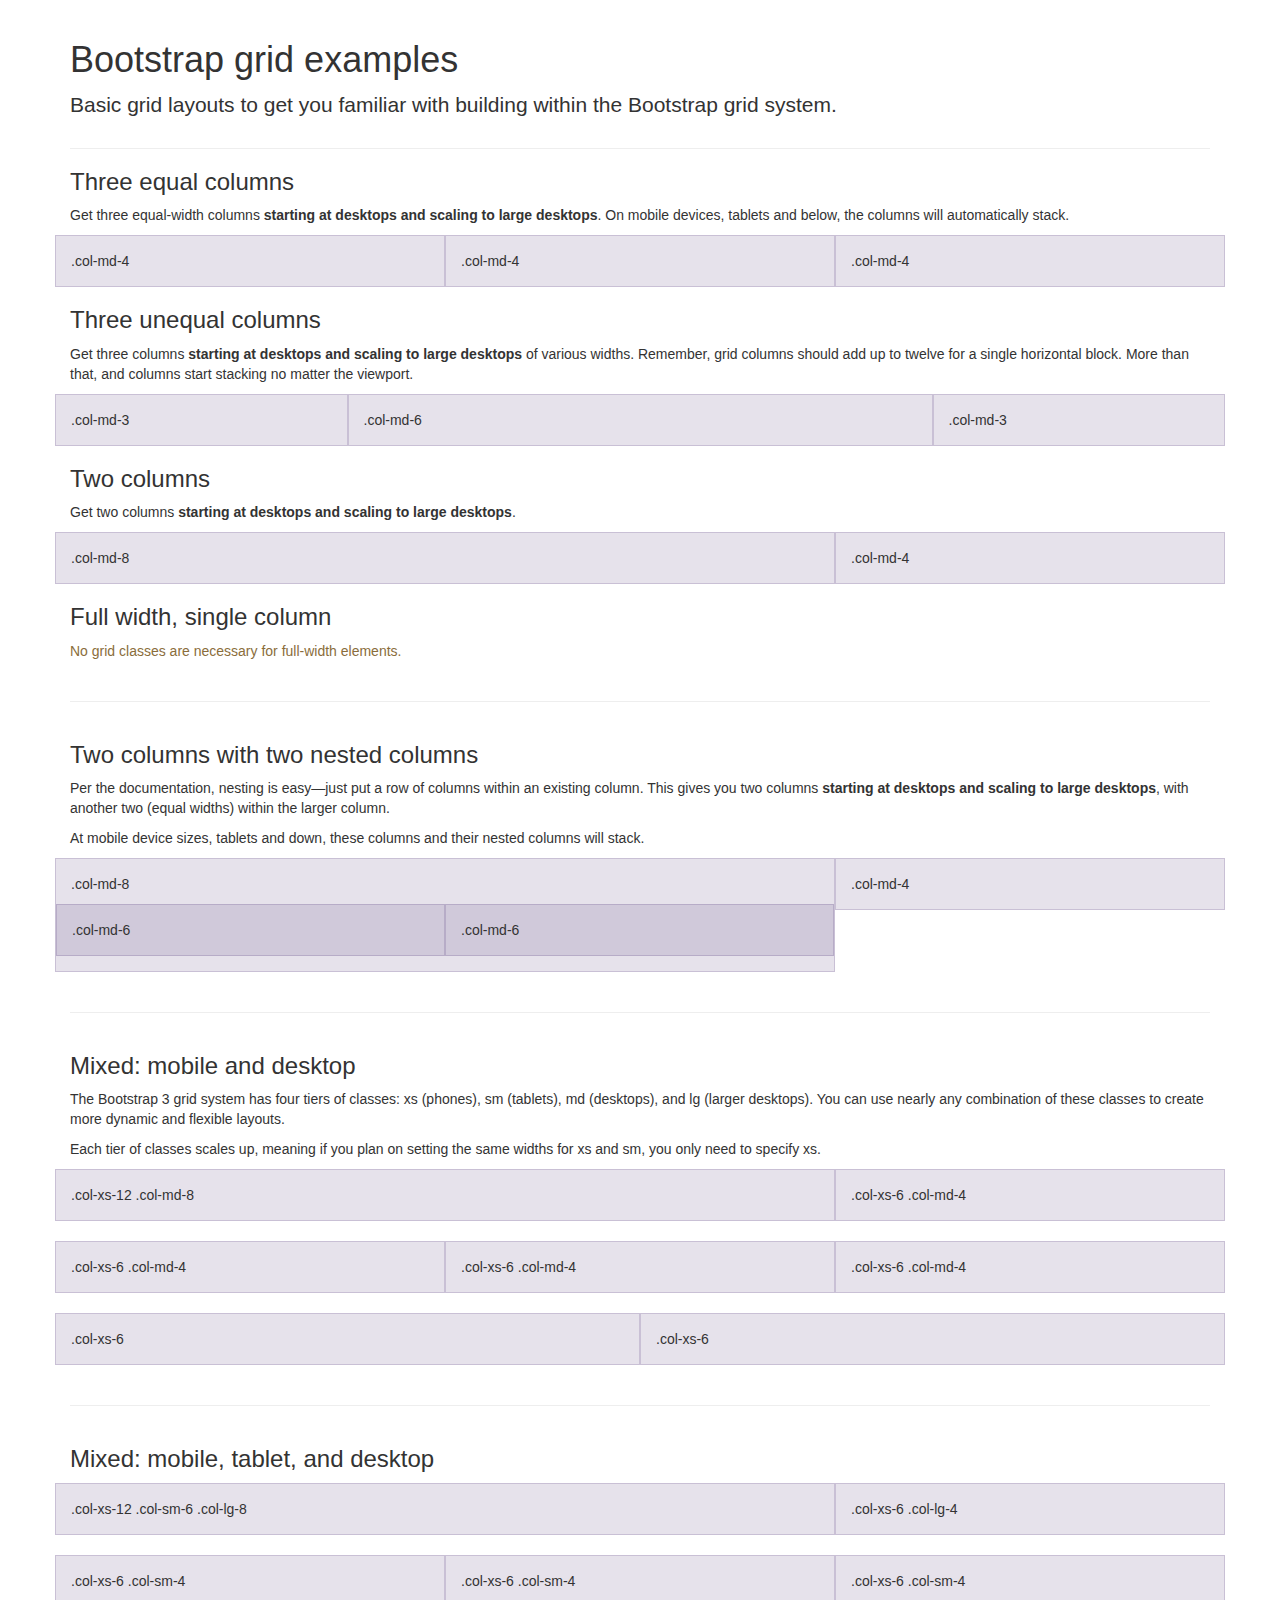
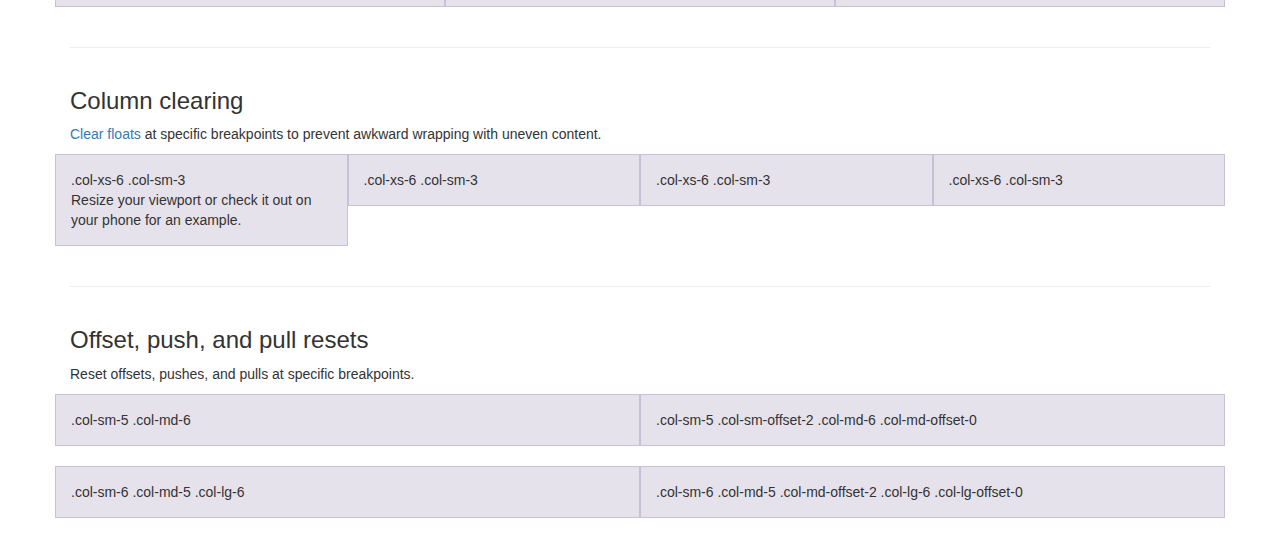
<file: examples/grid/index.html>
<!DOCTYPE html>
<html lang="en">
  <head>
    <meta charset="utf-8">
    <meta http-equiv="X-UA-Compatible" content="IE=edge">
    <meta name="viewport" content="width=device-width, initial-scale=1">
    <!-- The above 3 meta tags *must* come first in the head; any other head content must come *after* these tags -->
    <meta name="description" content="">
    <meta name="author" content="">
    <link rel="icon" href="../../favicon.ico">

    <title>Grid Template for Bootstrap</title>

    <!-- Bootstrap core CSS -->
    <link href="../../dist/css/bootstrap.min.css" rel="stylesheet">

    <!-- IE10 viewport hack for Surface/desktop Windows 8 bug -->
    <link href="../../assets/css/ie10-viewport-bug-workaround.css" rel="stylesheet">

    <!-- Custom styles for this template -->
    <link href="grid.css" rel="stylesheet">

    <!-- Just for debugging purposes. Don't actually copy these 2 lines! -->
    <!--[if lt IE 9]><script src="../../assets/js/ie8-responsive-file-warning.js"></script><![endif]-->
    <script src="../../assets/js/ie-emulation-modes-warning.js"></script>

    <!-- HTML5 shim and Respond.js for IE8 support of HTML5 elements and media queries -->
    <!--[if lt IE 9]>
      <script src="https://oss.maxcdn.com/html5shiv/3.7.3/html5shiv.min.js"></script>
      <script src="https://oss.maxcdn.com/respond/1.4.2/respond.min.js"></script>
    <![endif]-->
  </head>

  <body>
    <div class="container">

      <div class="page-header">
        <h1>Bootstrap grid examples</h1>
        <p class="lead">Basic grid layouts to get you familiar with building within the Bootstrap grid system.</p>
      </div>

      <h3>Three equal columns</h3>
      <p>Get three equal-width columns <strong>starting at desktops and scaling to large desktops</strong>. On mobile devices, tablets and below, the columns will automatically stack.</p>
      <div class="row">
        <div class="col-md-4">.col-md-4</div>
        <div class="col-md-4">.col-md-4</div>
        <div class="col-md-4">.col-md-4</div>
      </div>

      <h3>Three unequal columns</h3>
      <p>Get three columns <strong>starting at desktops and scaling to large desktops</strong> of various widths. Remember, grid columns should add up to twelve for a single horizontal block. More than that, and columns start stacking no matter the viewport.</p>
      <div class="row">
        <div class="col-md-3">.col-md-3</div>
        <div class="col-md-6">.col-md-6</div>
        <div class="col-md-3">.col-md-3</div>
      </div>

      <h3>Two columns</h3>
      <p>Get two columns <strong>starting at desktops and scaling to large desktops</strong>.</p>
      <div class="row">
        <div class="col-md-8">.col-md-8</div>
        <div class="col-md-4">.col-md-4</div>
      </div>

      <h3>Full width, single column</h3>
      <p class="text-warning">No grid classes are necessary for full-width elements.</p>

      <hr>

      <h3>Two columns with two nested columns</h3>
      <p>Per the documentation, nesting is easy—just put a row of columns within an existing column. This gives you two columns <strong>starting at desktops and scaling to large desktops</strong>, with another two (equal widths) within the larger column.</p>
      <p>At mobile device sizes, tablets and down, these columns and their nested columns will stack.</p>
      <div class="row">
        <div class="col-md-8">
          .col-md-8
          <div class="row">
            <div class="col-md-6">.col-md-6</div>
            <div class="col-md-6">.col-md-6</div>
          </div>
        </div>
        <div class="col-md-4">.col-md-4</div>
      </div>

      <hr>

      <h3>Mixed: mobile and desktop</h3>
      <p>The Bootstrap 3 grid system has four tiers of classes: xs (phones), sm (tablets), md (desktops), and lg (larger desktops). You can use nearly any combination of these classes to create more dynamic and flexible layouts.</p>
      <p>Each tier of classes scales up, meaning if you plan on setting the same widths for xs and sm, you only need to specify xs.</p>
      <div class="row">
        <div class="col-xs-12 col-md-8">.col-xs-12 .col-md-8</div>
        <div class="col-xs-6 col-md-4">.col-xs-6 .col-md-4</div>
      </div>
      <div class="row">
        <div class="col-xs-6 col-md-4">.col-xs-6 .col-md-4</div>
        <div class="col-xs-6 col-md-4">.col-xs-6 .col-md-4</div>
        <div class="col-xs-6 col-md-4">.col-xs-6 .col-md-4</div>
      </div>
      <div class="row">
        <div class="col-xs-6">.col-xs-6</div>
        <div class="col-xs-6">.col-xs-6</div>
      </div>

      <hr>

      <h3>Mixed: mobile, tablet, and desktop</h3>
      <p></p>
      <div class="row">
        <div class="col-xs-12 col-sm-6 col-lg-8">.col-xs-12 .col-sm-6 .col-lg-8</div>
        <div class="col-xs-6 col-lg-4">.col-xs-6 .col-lg-4</div>
      </div>
      <div class="row">
        <div class="col-xs-6 col-sm-4">.col-xs-6 .col-sm-4</div>
        <div class="col-xs-6 col-sm-4">.col-xs-6 .col-sm-4</div>
        <div class="col-xs-6 col-sm-4">.col-xs-6 .col-sm-4</div>
      </div>

      <hr>

      <h3>Column clearing</h3>
      <p><a href="http://getbootstrap.com/css/#grid-responsive-resets">Clear floats</a> at specific breakpoints to prevent awkward wrapping with uneven content.</p>
      <div class="row">
        <div class="col-xs-6 col-sm-3">
          .col-xs-6 .col-sm-3
          <br>
          Resize your viewport or check it out on your phone for an example.
        </div>
        <div class="col-xs-6 col-sm-3">.col-xs-6 .col-sm-3</div>

        <!-- Add the extra clearfix for only the required viewport -->
        <div class="clearfix visible-xs"></div>

        <div class="col-xs-6 col-sm-3">.col-xs-6 .col-sm-3</div>
        <div class="col-xs-6 col-sm-3">.col-xs-6 .col-sm-3</div>
      </div>

      <hr>

      <h3>Offset, push, and pull resets</h3>
      <p>Reset offsets, pushes, and pulls at specific breakpoints.</p>
      <div class="row">
        <div class="col-sm-5 col-md-6">.col-sm-5 .col-md-6</div>
        <div class="col-sm-5 col-sm-offset-2 col-md-6 col-md-offset-0">.col-sm-5 .col-sm-offset-2 .col-md-6 .col-md-offset-0</div>
      </div>
      <div class="row">
        <div class="col-sm-6 col-md-5 col-lg-6">.col-sm-6 .col-md-5 .col-lg-6</div>
        <div class="col-sm-6 col-md-5 col-md-offset-2 col-lg-6 col-lg-offset-0">.col-sm-6 .col-md-5 .col-md-offset-2 .col-lg-6 .col-lg-offset-0</div>
      </div>


    </div> <!-- /container -->


    <!-- IE10 viewport hack for Surface/desktop Windows 8 bug -->
    <script src="../../assets/js/ie10-viewport-bug-workaround.js"></script>
  </body>
</html>
</file>
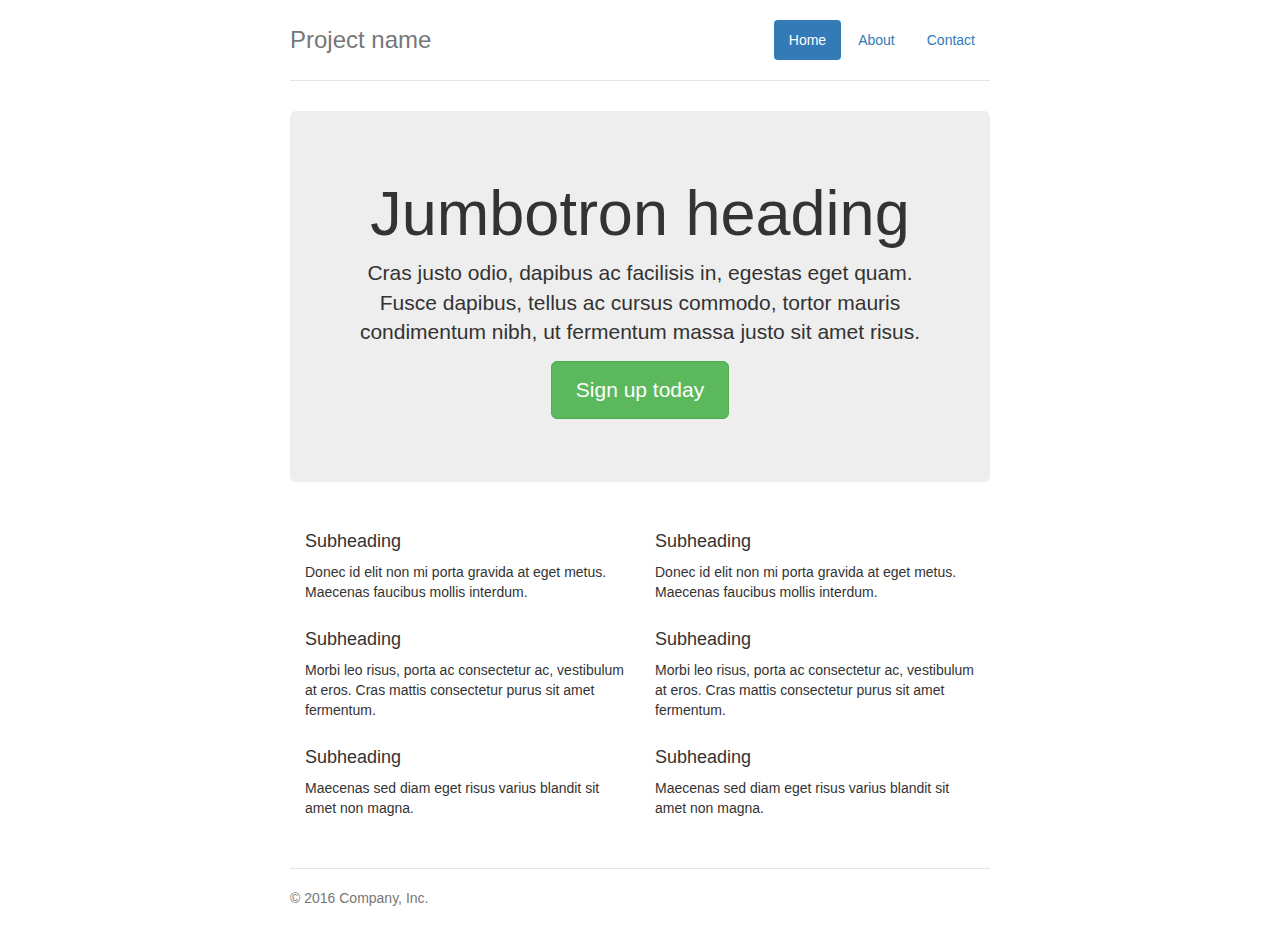
<file: examples/jumbotron-narrow/index.html>
<!DOCTYPE html>
<html lang="en">
  <head>
    <meta charset="utf-8">
    <meta http-equiv="X-UA-Compatible" content="IE=edge">
    <meta name="viewport" content="width=device-width, initial-scale=1">
    <!-- The above 3 meta tags *must* come first in the head; any other head content must come *after* these tags -->
    <meta name="description" content="">
    <meta name="author" content="">
    <link rel="icon" href="../../favicon.ico">

    <title>Narrow Jumbotron Template for Bootstrap</title>

    <!-- Bootstrap core CSS -->
    <link href="../../dist/css/bootstrap.min.css" rel="stylesheet">

    <!-- IE10 viewport hack for Surface/desktop Windows 8 bug -->
    <link href="../../assets/css/ie10-viewport-bug-workaround.css" rel="stylesheet">

    <!-- Custom styles for this template -->
    <link href="jumbotron-narrow.css" rel="stylesheet">

    <!-- Just for debugging purposes. Don't actually copy these 2 lines! -->
    <!--[if lt IE 9]><script src="../../assets/js/ie8-responsive-file-warning.js"></script><![endif]-->
    <script src="../../assets/js/ie-emulation-modes-warning.js"></script>

    <!-- HTML5 shim and Respond.js for IE8 support of HTML5 elements and media queries -->
    <!--[if lt IE 9]>
      <script src="https://oss.maxcdn.com/html5shiv/3.7.3/html5shiv.min.js"></script>
      <script src="https://oss.maxcdn.com/respond/1.4.2/respond.min.js"></script>
    <![endif]-->
  </head>

  <body>

    <div class="container">
      <div class="header clearfix">
        <nav>
          <ul class="nav nav-pills pull-right">
            <li role="presentation" class="active"><a href="#">Home</a></li>
            <li role="presentation"><a href="#">About</a></li>
            <li role="presentation"><a href="#">Contact</a></li>
          </ul>
        </nav>
        <h3 class="text-muted">Project name</h3>
      </div>

      <div class="jumbotron">
        <h1>Jumbotron heading</h1>
        <p class="lead">Cras justo odio, dapibus ac facilisis in, egestas eget quam. Fusce dapibus, tellus ac cursus commodo, tortor mauris condimentum nibh, ut fermentum massa justo sit amet risus.</p>
        <p><a class="btn btn-lg btn-success" href="#" role="button">Sign up today</a></p>
      </div>

      <div class="row marketing">
        <div class="col-lg-6">
          <h4>Subheading</h4>
          <p>Donec id elit non mi porta gravida at eget metus. Maecenas faucibus mollis interdum.</p>

          <h4>Subheading</h4>
          <p>Morbi leo risus, porta ac consectetur ac, vestibulum at eros. Cras mattis consectetur purus sit amet fermentum.</p>

          <h4>Subheading</h4>
          <p>Maecenas sed diam eget risus varius blandit sit amet non magna.</p>
        </div>

        <div class="col-lg-6">
          <h4>Subheading</h4>
          <p>Donec id elit non mi porta gravida at eget metus. Maecenas faucibus mollis interdum.</p>

          <h4>Subheading</h4>
          <p>Morbi leo risus, porta ac consectetur ac, vestibulum at eros. Cras mattis consectetur purus sit amet fermentum.</p>

          <h4>Subheading</h4>
          <p>Maecenas sed diam eget risus varius blandit sit amet non magna.</p>
        </div>
      </div>

      <footer class="footer">
        <p>&copy; 2016 Company, Inc.</p>
      </footer>

    </div> <!-- /container -->


    <!-- IE10 viewport hack for Surface/desktop Windows 8 bug -->
    <script src="../../assets/js/ie10-viewport-bug-workaround.js"></script>
  </body>
</html>
</file>
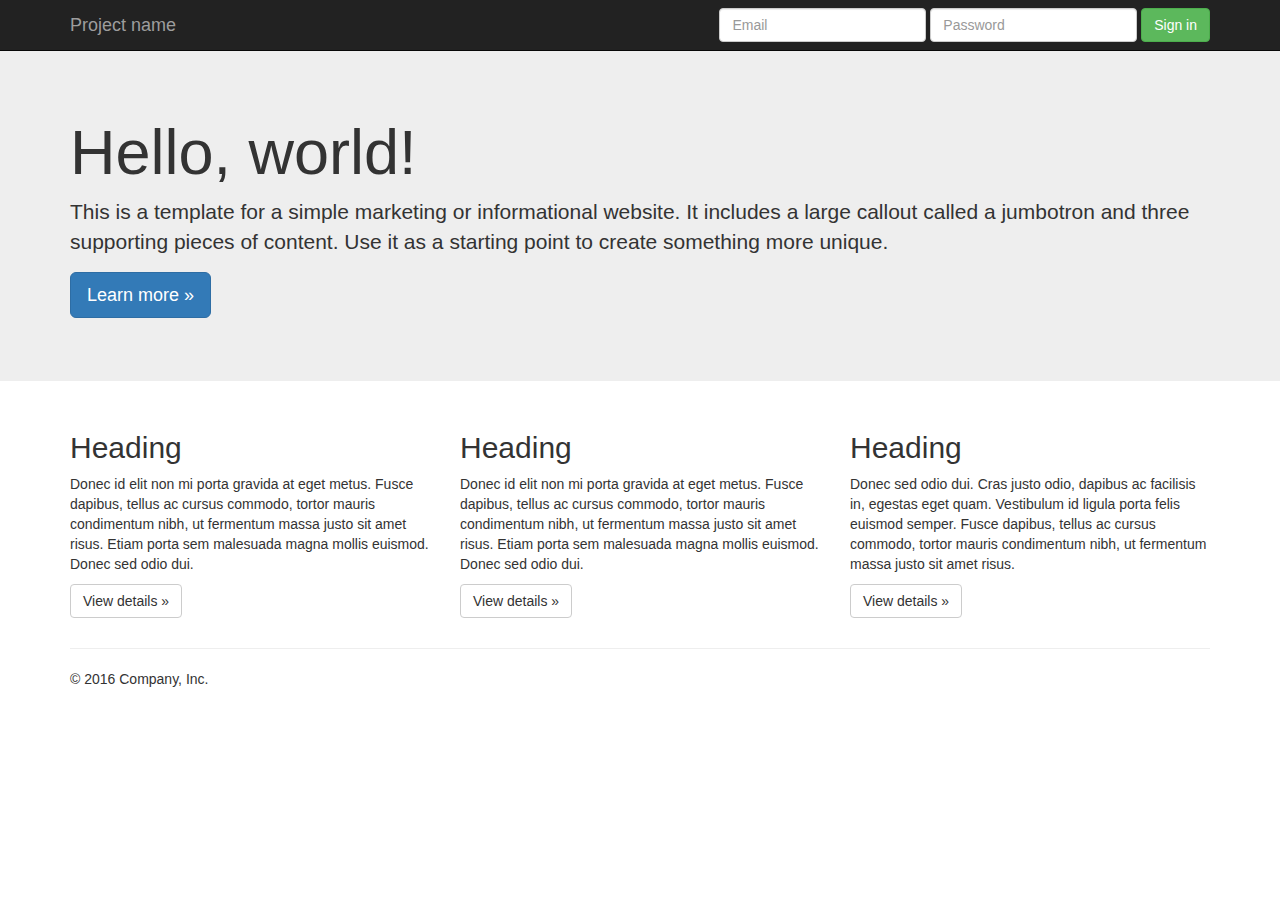
<file: examples/jumbotron/index.html>
<!DOCTYPE html>
<html lang="en">
  <head>
    <meta charset="utf-8">
    <meta http-equiv="X-UA-Compatible" content="IE=edge">
    <meta name="viewport" content="width=device-width, initial-scale=1">
    <!-- The above 3 meta tags *must* come first in the head; any other head content must come *after* these tags -->
    <meta name="description" content="">
    <meta name="author" content="">
    <link rel="icon" href="../../favicon.ico">

    <title>Jumbotron Template for Bootstrap</title>

    <!-- Bootstrap core CSS -->
    <link href="../../dist/css/bootstrap.min.css" rel="stylesheet">

    <!-- IE10 viewport hack for Surface/desktop Windows 8 bug -->
    <link href="../../assets/css/ie10-viewport-bug-workaround.css" rel="stylesheet">

    <!-- Custom styles for this template -->
    <link href="jumbotron.css" rel="stylesheet">

    <!-- Just for debugging purposes. Don't actually copy these 2 lines! -->
    <!--[if lt IE 9]><script src="../../assets/js/ie8-responsive-file-warning.js"></script><![endif]-->
    <script src="../../assets/js/ie-emulation-modes-warning.js"></script>

    <!-- HTML5 shim and Respond.js for IE8 support of HTML5 elements and media queries -->
    <!--[if lt IE 9]>
      <script src="https://oss.maxcdn.com/html5shiv/3.7.3/html5shiv.min.js"></script>
      <script src="https://oss.maxcdn.com/respond/1.4.2/respond.min.js"></script>
    <![endif]-->
  </head>

  <body>

    <nav class="navbar navbar-inverse navbar-fixed-top">
      <div class="container">
        <div class="navbar-header">
          <button type="button" class="navbar-toggle collapsed" data-toggle="collapse" data-target="#navbar" aria-expanded="false" aria-controls="navbar">
            <span class="sr-only">Toggle navigation</span>
            <span class="icon-bar"></span>
            <span class="icon-bar"></span>
            <span class="icon-bar"></span>
          </button>
          <a class="navbar-brand" href="#">Project name</a>
        </div>
        <div id="navbar" class="navbar-collapse collapse">
          <form class="navbar-form navbar-right">
            <div class="form-group">
              <input type="text" placeholder="Email" class="form-control">
            </div>
            <div class="form-group">
              <input type="password" placeholder="Password" class="form-control">
            </div>
            <button type="submit" class="btn btn-success">Sign in</button>
          </form>
        </div><!--/.navbar-collapse -->
      </div>
    </nav>

    <!-- Main jumbotron for a primary marketing message or call to action -->
    <div class="jumbotron">
      <div class="container">
        <h1>Hello, world!</h1>
        <p>This is a template for a simple marketing or informational website. It includes a large callout called a jumbotron and three supporting pieces of content. Use it as a starting point to create something more unique.</p>
        <p><a class="btn btn-primary btn-lg" href="#" role="button">Learn more &raquo;</a></p>
      </div>
    </div>

    <div class="container">
      <!-- Example row of columns -->
      <div class="row">
        <div class="col-md-4">
          <h2>Heading</h2>
          <p>Donec id elit non mi porta gravida at eget metus. Fusce dapibus, tellus ac cursus commodo, tortor mauris condimentum nibh, ut fermentum massa justo sit amet risus. Etiam porta sem malesuada magna mollis euismod. Donec sed odio dui. </p>
          <p><a class="btn btn-default" href="#" role="button">View details &raquo;</a></p>
        </div>
        <div class="col-md-4">
          <h2>Heading</h2>
          <p>Donec id elit non mi porta gravida at eget metus. Fusce dapibus, tellus ac cursus commodo, tortor mauris condimentum nibh, ut fermentum massa justo sit amet risus. Etiam porta sem malesuada magna mollis euismod. Donec sed odio dui. </p>
          <p><a class="btn btn-default" href="#" role="button">View details &raquo;</a></p>
       </div>
        <div class="col-md-4">
          <h2>Heading</h2>
          <p>Donec sed odio dui. Cras justo odio, dapibus ac facilisis in, egestas eget quam. Vestibulum id ligula porta felis euismod semper. Fusce dapibus, tellus ac cursus commodo, tortor mauris condimentum nibh, ut fermentum massa justo sit amet risus.</p>
          <p><a class="btn btn-default" href="#" role="button">View details &raquo;</a></p>
        </div>
      </div>

      <hr>

      <footer>
        <p>&copy; 2016 Company, Inc.</p>
      </footer>
    </div> <!-- /container -->


    <!-- Bootstrap core JavaScript
    ================================================== -->
    <!-- Placed at the end of the document so the pages load faster -->
    <script src="https://ajax.googleapis.com/ajax/libs/jquery/1.12.4/jquery.min.js"></script>
    <script>window.jQuery || document.write('<script src="../../assets/js/vendor/jquery.min.js"><\/script>')</script>
    <script src="../../dist/js/bootstrap.min.js"></script>
    <!-- IE10 viewport hack for Surface/desktop Windows 8 bug -->
    <script src="../../assets/js/ie10-viewport-bug-workaround.js"></script>
  </body>
</html>
</file>
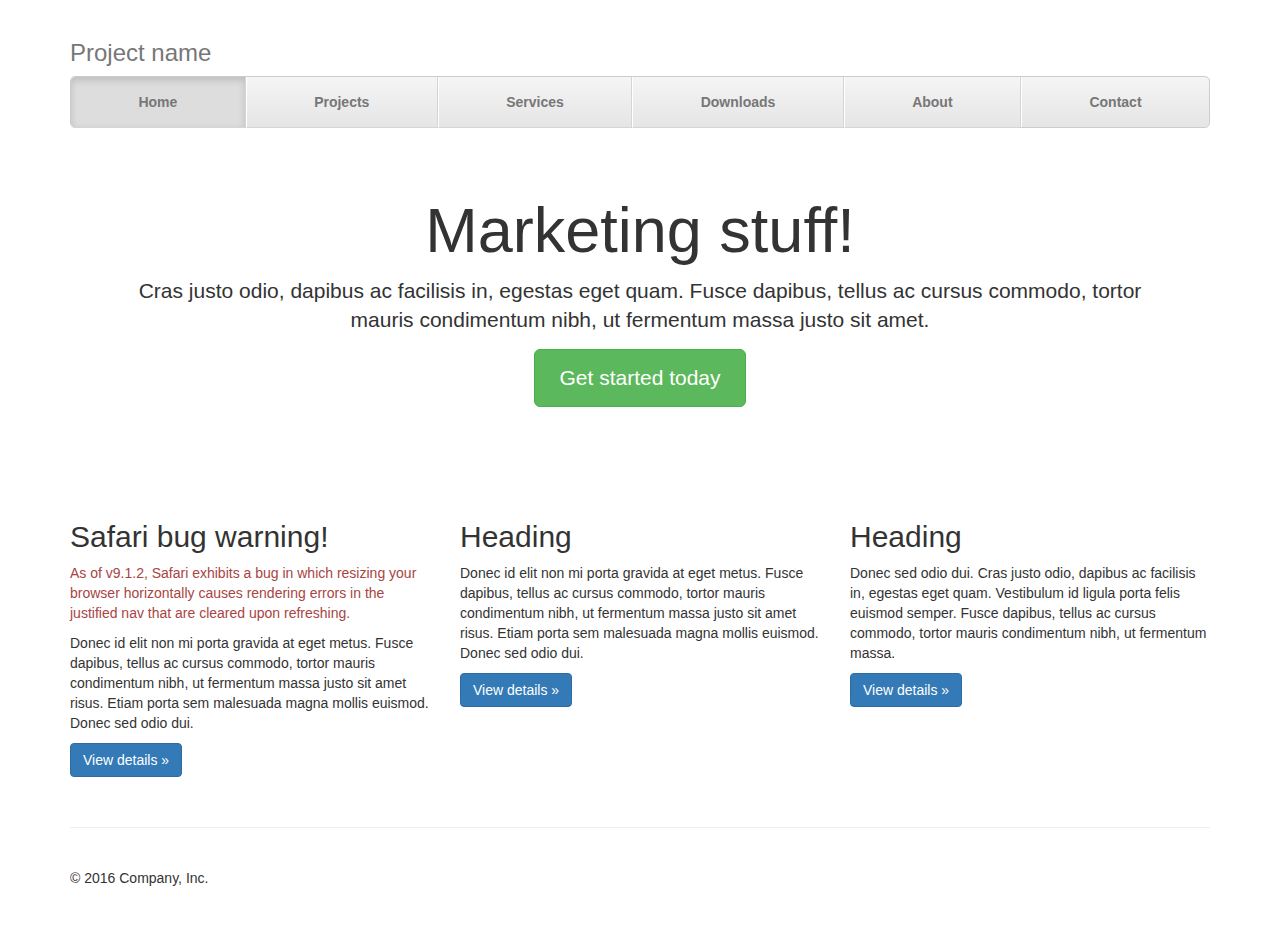
<file: examples/justified-nav/index.html>
<!DOCTYPE html>
<html lang="en">
  <head>
    <meta charset="utf-8">
    <meta http-equiv="X-UA-Compatible" content="IE=edge">
    <meta name="viewport" content="width=device-width, initial-scale=1">
    <!-- The above 3 meta tags *must* come first in the head; any other head content must come *after* these tags -->
    <meta name="description" content="">
    <meta name="author" content="">
    <link rel="icon" href="../../favicon.ico">

    <title>Justified Nav Template for Bootstrap</title>

    <!-- Bootstrap core CSS -->
    <link href="../../dist/css/bootstrap.min.css" rel="stylesheet">

    <!-- IE10 viewport hack for Surface/desktop Windows 8 bug -->
    <link href="../../assets/css/ie10-viewport-bug-workaround.css" rel="stylesheet">

    <!-- Custom styles for this template -->
    <link href="justified-nav.css" rel="stylesheet">

    <!-- Just for debugging purposes. Don't actually copy these 2 lines! -->
    <!--[if lt IE 9]><script src="../../assets/js/ie8-responsive-file-warning.js"></script><![endif]-->
    <script src="../../assets/js/ie-emulation-modes-warning.js"></script>

    <!-- HTML5 shim and Respond.js for IE8 support of HTML5 elements and media queries -->
    <!--[if lt IE 9]>
      <script src="https://oss.maxcdn.com/html5shiv/3.7.3/html5shiv.min.js"></script>
      <script src="https://oss.maxcdn.com/respond/1.4.2/respond.min.js"></script>
    <![endif]-->
  </head>

  <body>

    <div class="container">

      <!-- The justified navigation menu is meant for single line per list item.
           Multiple lines will require custom code not provided by Bootstrap. -->
      <div class="masthead">
        <h3 class="text-muted">Project name</h3>
        <nav>
          <ul class="nav nav-justified">
            <li class="active"><a href="#">Home</a></li>
            <li><a href="#">Projects</a></li>
            <li><a href="#">Services</a></li>
            <li><a href="#">Downloads</a></li>
            <li><a href="#">About</a></li>
            <li><a href="#">Contact</a></li>
          </ul>
        </nav>
      </div>

      <!-- Jumbotron -->
      <div class="jumbotron">
        <h1>Marketing stuff!</h1>
        <p class="lead">Cras justo odio, dapibus ac facilisis in, egestas eget quam. Fusce dapibus, tellus ac cursus commodo, tortor mauris condimentum nibh, ut fermentum massa justo sit amet.</p>
        <p><a class="btn btn-lg btn-success" href="#" role="button">Get started today</a></p>
      </div>

      <!-- Example row of columns -->
      <div class="row">
        <div class="col-lg-4">
          <h2>Safari bug warning!</h2>
          <p class="text-danger">As of v9.1.2, Safari exhibits a bug in which resizing your browser horizontally causes rendering errors in the justified nav that are cleared upon refreshing.</p>
          <p>Donec id elit non mi porta gravida at eget metus. Fusce dapibus, tellus ac cursus commodo, tortor mauris condimentum nibh, ut fermentum massa justo sit amet risus. Etiam porta sem malesuada magna mollis euismod. Donec sed odio dui. </p>
          <p><a class="btn btn-primary" href="#" role="button">View details &raquo;</a></p>
        </div>
        <div class="col-lg-4">
          <h2>Heading</h2>
          <p>Donec id elit non mi porta gravida at eget metus. Fusce dapibus, tellus ac cursus commodo, tortor mauris condimentum nibh, ut fermentum massa justo sit amet risus. Etiam porta sem malesuada magna mollis euismod. Donec sed odio dui. </p>
          <p><a class="btn btn-primary" href="#" role="button">View details &raquo;</a></p>
       </div>
        <div class="col-lg-4">
          <h2>Heading</h2>
          <p>Donec sed odio dui. Cras justo odio, dapibus ac facilisis in, egestas eget quam. Vestibulum id ligula porta felis euismod semper. Fusce dapibus, tellus ac cursus commodo, tortor mauris condimentum nibh, ut fermentum massa.</p>
          <p><a class="btn btn-primary" href="#" role="button">View details &raquo;</a></p>
        </div>
      </div>

      <!-- Site footer -->
      <footer class="footer">
        <p>&copy; 2016 Company, Inc.</p>
      </footer>

    </div> <!-- /container -->


    <!-- IE10 viewport hack for Surface/desktop Windows 8 bug -->
    <script src="../../assets/js/ie10-viewport-bug-workaround.js"></script>
  </body>
</html>
</file>
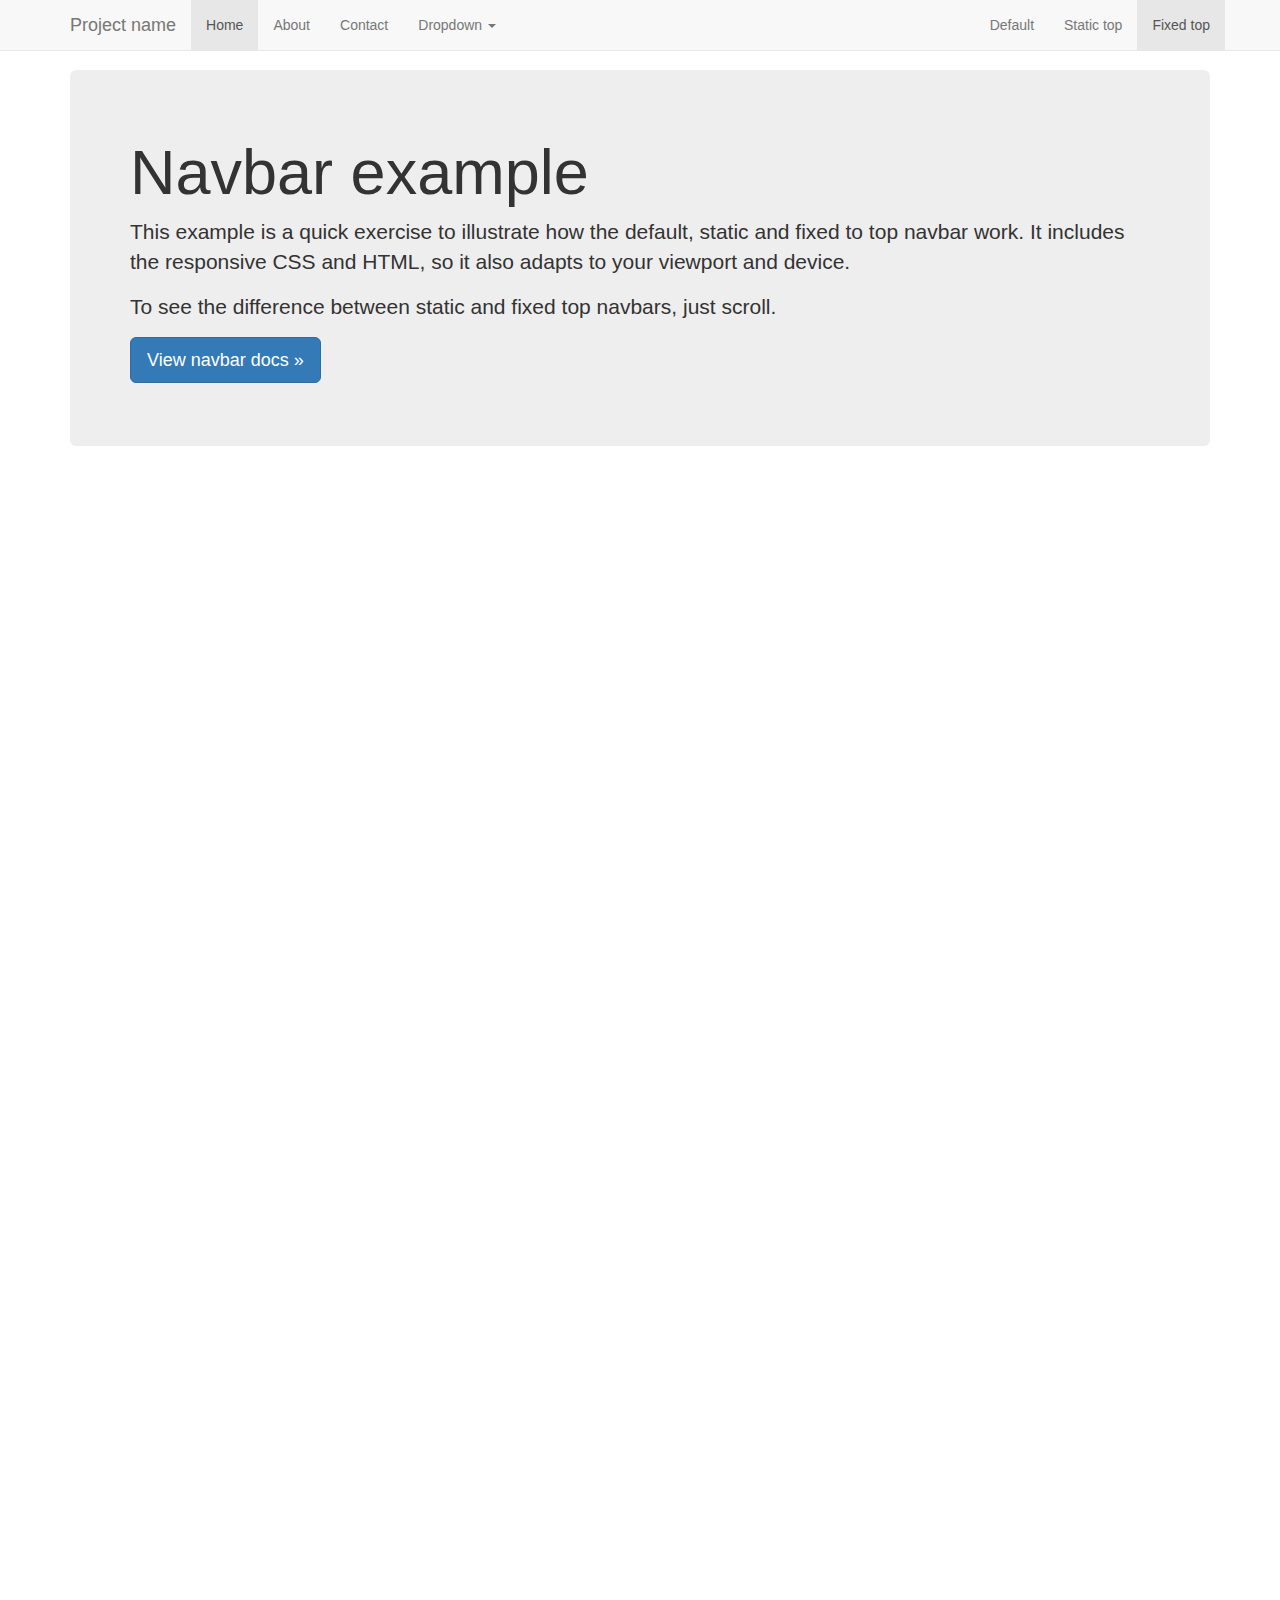
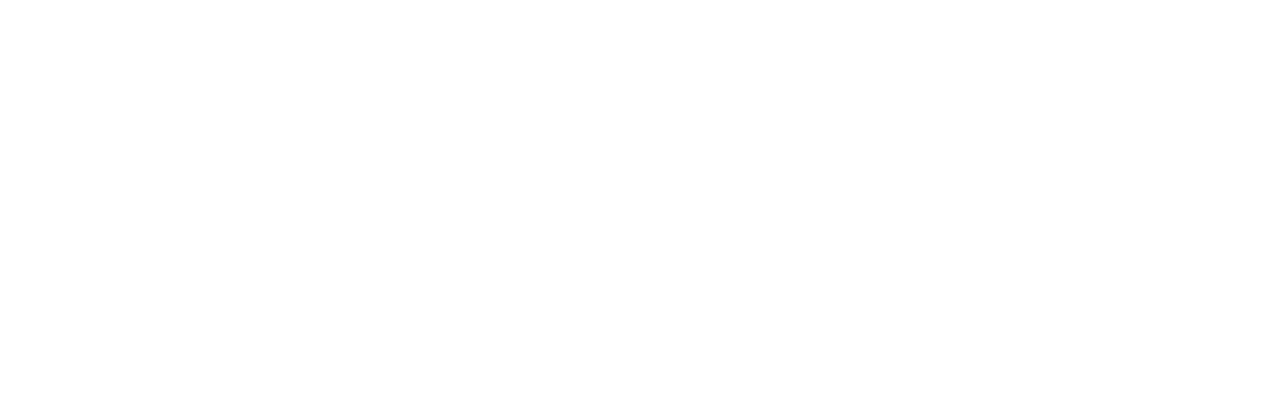
<file: examples/navbar-fixed-top/index.html>
<!DOCTYPE html>
<html lang="en">
  <head>
    <meta charset="utf-8">
    <meta http-equiv="X-UA-Compatible" content="IE=edge">
    <meta name="viewport" content="width=device-width, initial-scale=1">
    <!-- The above 3 meta tags *must* come first in the head; any other head content must come *after* these tags -->
    <meta name="description" content="">
    <meta name="author" content="">
    <link rel="icon" href="../../favicon.ico">

    <title>Fixed Top Navbar Example for Bootstrap</title>

    <!-- Bootstrap core CSS -->
    <link href="../../dist/css/bootstrap.min.css" rel="stylesheet">

    <!-- IE10 viewport hack for Surface/desktop Windows 8 bug -->
    <link href="../../assets/css/ie10-viewport-bug-workaround.css" rel="stylesheet">

    <!-- Custom styles for this template -->
    <link href="navbar-fixed-top.css" rel="stylesheet">

    <!-- Just for debugging purposes. Don't actually copy these 2 lines! -->
    <!--[if lt IE 9]><script src="../../assets/js/ie8-responsive-file-warning.js"></script><![endif]-->
    <script src="../../assets/js/ie-emulation-modes-warning.js"></script>

    <!-- HTML5 shim and Respond.js for IE8 support of HTML5 elements and media queries -->
    <!--[if lt IE 9]>
      <script src="https://oss.maxcdn.com/html5shiv/3.7.3/html5shiv.min.js"></script>
      <script src="https://oss.maxcdn.com/respond/1.4.2/respond.min.js"></script>
    <![endif]-->
  </head>

  <body>

    <!-- Fixed navbar -->
    <nav class="navbar navbar-default navbar-fixed-top">
      <div class="container">
        <div class="navbar-header">
          <button type="button" class="navbar-toggle collapsed" data-toggle="collapse" data-target="#navbar" aria-expanded="false" aria-controls="navbar">
            <span class="sr-only">Toggle navigation</span>
            <span class="icon-bar"></span>
            <span class="icon-bar"></span>
            <span class="icon-bar"></span>
          </button>
          <a class="navbar-brand" href="#">Project name</a>
        </div>
        <div id="navbar" class="navbar-collapse collapse">
          <ul class="nav navbar-nav">
            <li class="active"><a href="#">Home</a></li>
            <li><a href="#about">About</a></li>
            <li><a href="#contact">Contact</a></li>
            <li class="dropdown">
              <a href="#" class="dropdown-toggle" data-toggle="dropdown" role="button" aria-haspopup="true" aria-expanded="false">Dropdown <span class="caret"></span></a>
              <ul class="dropdown-menu">
                <li><a href="#">Action</a></li>
                <li><a href="#">Another action</a></li>
                <li><a href="#">Something else here</a></li>
                <li role="separator" class="divider"></li>
                <li class="dropdown-header">Nav header</li>
                <li><a href="#">Separated link</a></li>
                <li><a href="#">One more separated link</a></li>
              </ul>
            </li>
          </ul>
          <ul class="nav navbar-nav navbar-right">
            <li><a href="../navbar/">Default</a></li>
            <li><a href="../navbar-static-top/">Static top</a></li>
            <li class="active"><a href="./">Fixed top <span class="sr-only">(current)</span></a></li>
          </ul>
        </div><!--/.nav-collapse -->
      </div>
    </nav>

    <div class="container">

      <!-- Main component for a primary marketing message or call to action -->
      <div class="jumbotron">
        <h1>Navbar example</h1>
        <p>This example is a quick exercise to illustrate how the default, static and fixed to top navbar work. It includes the responsive CSS and HTML, so it also adapts to your viewport and device.</p>
        <p>To see the difference between static and fixed top navbars, just scroll.</p>
        <p>
          <a class="btn btn-lg btn-primary" href="../../components/#navbar" role="button">View navbar docs &raquo;</a>
        </p>
      </div>

    </div> <!-- /container -->


    <!-- Bootstrap core JavaScript
    ================================================== -->
    <!-- Placed at the end of the document so the pages load faster -->
    <script src="https://ajax.googleapis.com/ajax/libs/jquery/1.12.4/jquery.min.js"></script>
    <script>window.jQuery || document.write('<script src="../../assets/js/vendor/jquery.min.js"><\/script>')</script>
    <script src="../../dist/js/bootstrap.min.js"></script>
    <!-- IE10 viewport hack for Surface/desktop Windows 8 bug -->
    <script src="../../assets/js/ie10-viewport-bug-workaround.js"></script>
  </body>
</html>
</file>
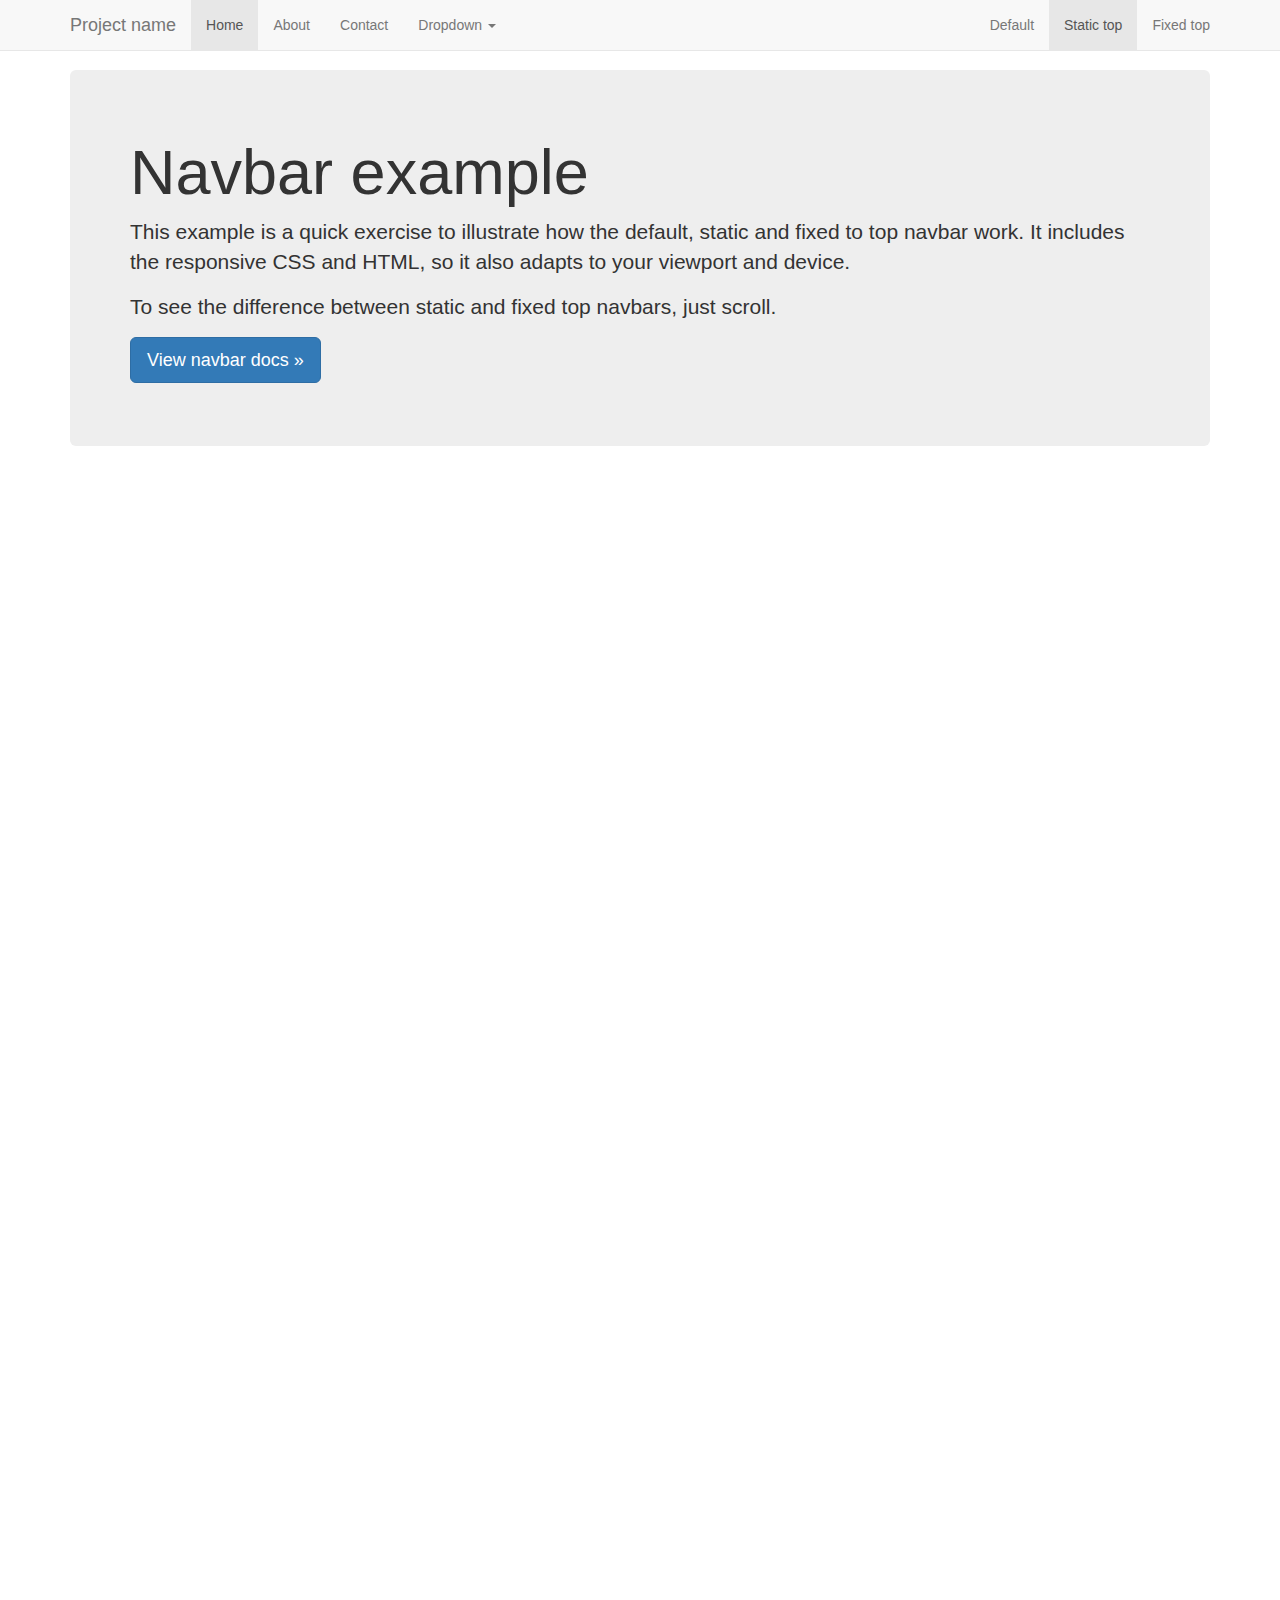
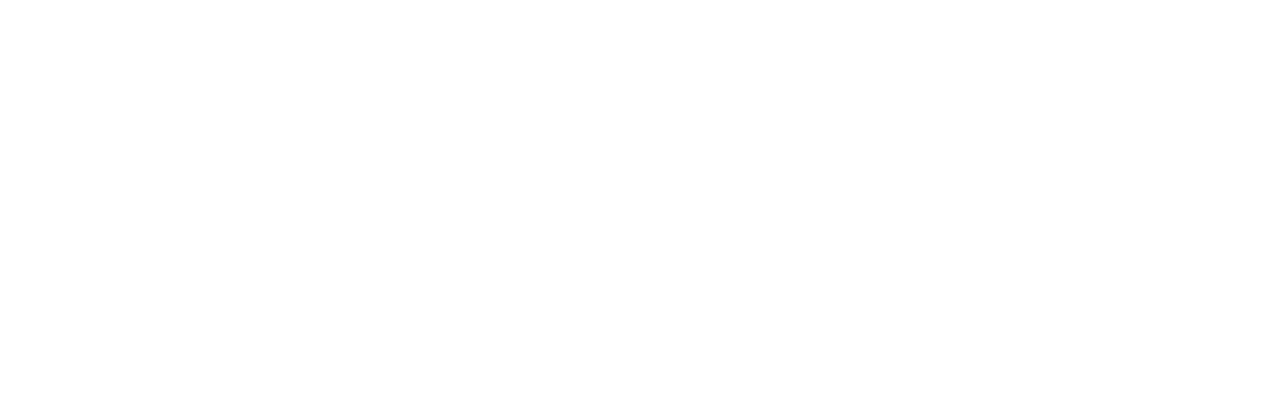
<file: examples/navbar-static-top/index.html>
<!DOCTYPE html>
<html lang="en">
  <head>
    <meta charset="utf-8">
    <meta http-equiv="X-UA-Compatible" content="IE=edge">
    <meta name="viewport" content="width=device-width, initial-scale=1">
    <!-- The above 3 meta tags *must* come first in the head; any other head content must come *after* these tags -->
    <meta name="description" content="">
    <meta name="author" content="">
    <link rel="icon" href="../../favicon.ico">

    <title>Static Top Navbar Example for Bootstrap</title>

    <!-- Bootstrap core CSS -->
    <link href="../../dist/css/bootstrap.min.css" rel="stylesheet">

    <!-- IE10 viewport hack for Surface/desktop Windows 8 bug -->
    <link href="../../assets/css/ie10-viewport-bug-workaround.css" rel="stylesheet">

    <!-- Custom styles for this template -->
    <link href="navbar-static-top.css" rel="stylesheet">

    <!-- Just for debugging purposes. Don't actually copy these 2 lines! -->
    <!--[if lt IE 9]><script src="../../assets/js/ie8-responsive-file-warning.js"></script><![endif]-->
    <script src="../../assets/js/ie-emulation-modes-warning.js"></script>

    <!-- HTML5 shim and Respond.js for IE8 support of HTML5 elements and media queries -->
    <!--[if lt IE 9]>
      <script src="https://oss.maxcdn.com/html5shiv/3.7.3/html5shiv.min.js"></script>
      <script src="https://oss.maxcdn.com/respond/1.4.2/respond.min.js"></script>
    <![endif]-->
  </head>

  <body>

    <!-- Static navbar -->
    <nav class="navbar navbar-default navbar-static-top">
      <div class="container">
        <div class="navbar-header">
          <button type="button" class="navbar-toggle collapsed" data-toggle="collapse" data-target="#navbar" aria-expanded="false" aria-controls="navbar">
            <span class="sr-only">Toggle navigation</span>
            <span class="icon-bar"></span>
            <span class="icon-bar"></span>
            <span class="icon-bar"></span>
          </button>
          <a class="navbar-brand" href="#">Project name</a>
        </div>
        <div id="navbar" class="navbar-collapse collapse">
          <ul class="nav navbar-nav">
            <li class="active"><a href="#">Home</a></li>
            <li><a href="#about">About</a></li>
            <li><a href="#contact">Contact</a></li>
            <li class="dropdown">
              <a href="#" class="dropdown-toggle" data-toggle="dropdown" role="button" aria-haspopup="true" aria-expanded="false">Dropdown <span class="caret"></span></a>
              <ul class="dropdown-menu">
                <li><a href="#">Action</a></li>
                <li><a href="#">Another action</a></li>
                <li><a href="#">Something else here</a></li>
                <li role="separator" class="divider"></li>
                <li class="dropdown-header">Nav header</li>
                <li><a href="#">Separated link</a></li>
                <li><a href="#">One more separated link</a></li>
              </ul>
            </li>
          </ul>
          <ul class="nav navbar-nav navbar-right">
            <li><a href="../navbar/">Default</a></li>
            <li class="active"><a href="./">Static top <span class="sr-only">(current)</span></a></li>
            <li><a href="../navbar-fixed-top/">Fixed top</a></li>
          </ul>
        </div><!--/.nav-collapse -->
      </div>
    </nav>


    <div class="container">

      <!-- Main component for a primary marketing message or call to action -->
      <div class="jumbotron">
        <h1>Navbar example</h1>
        <p>This example is a quick exercise to illustrate how the default, static and fixed to top navbar work. It includes the responsive CSS and HTML, so it also adapts to your viewport and device.</p>
        <p>To see the difference between static and fixed top navbars, just scroll.</p>
        <p>
          <a class="btn btn-lg btn-primary" href="../../components/#navbar" role="button">View navbar docs &raquo;</a>
        </p>
      </div>

    </div> <!-- /container -->


    <!-- Bootstrap core JavaScript
    ================================================== -->
    <!-- Placed at the end of the document so the pages load faster -->
    <script src="https://ajax.googleapis.com/ajax/libs/jquery/1.12.4/jquery.min.js"></script>
    <script>window.jQuery || document.write('<script src="../../assets/js/vendor/jquery.min.js"><\/script>')</script>
    <script src="../../dist/js/bootstrap.min.js"></script>
    <!-- IE10 viewport hack for Surface/desktop Windows 8 bug -->
    <script src="../../assets/js/ie10-viewport-bug-workaround.js"></script>
  </body>
</html>
</file>
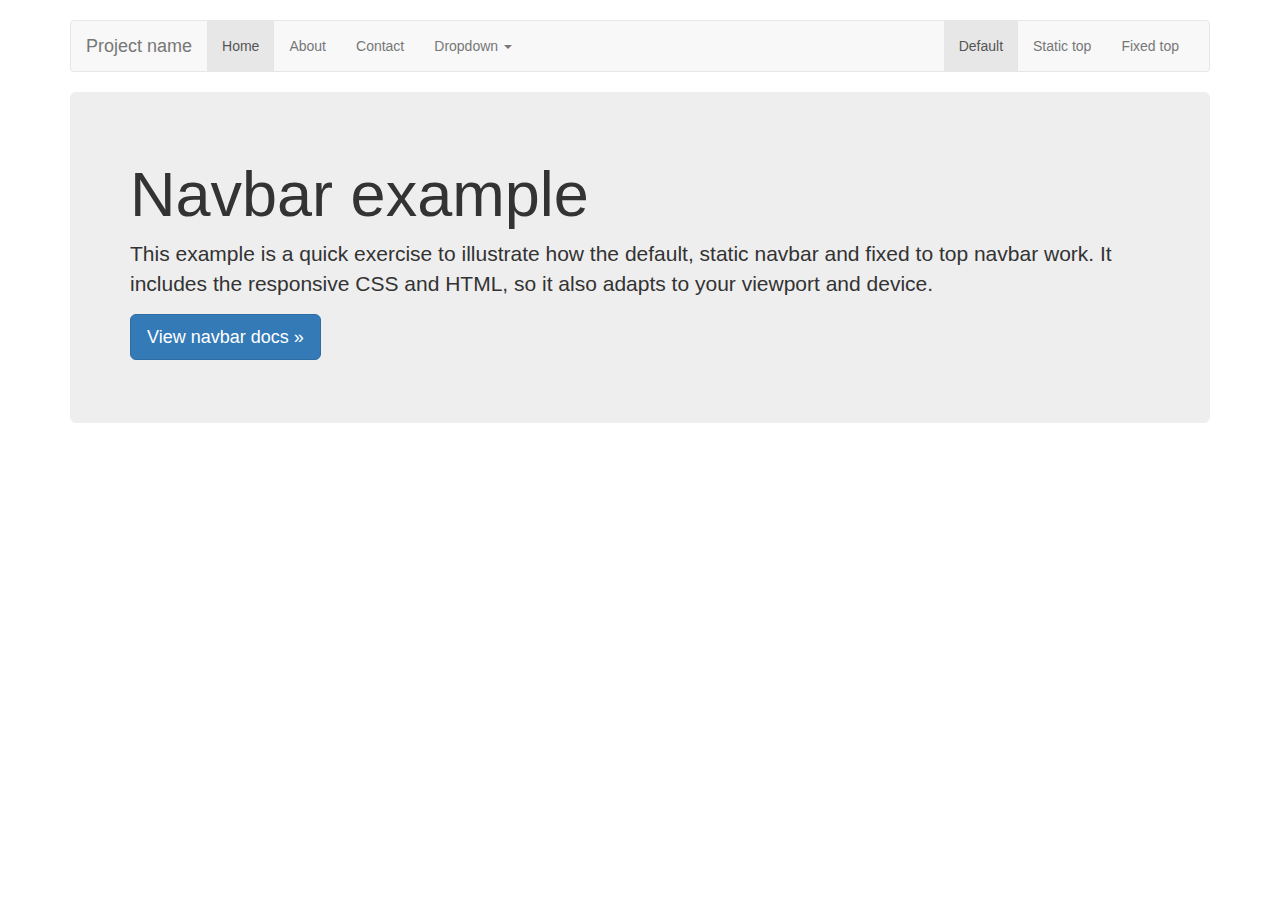
<file: examples/navbar/index.html>
<!DOCTYPE html>
<html lang="en">
  <head>
    <meta charset="utf-8">
    <meta http-equiv="X-UA-Compatible" content="IE=edge">
    <meta name="viewport" content="width=device-width, initial-scale=1">
    <!-- The above 3 meta tags *must* come first in the head; any other head content must come *after* these tags -->
    <meta name="description" content="">
    <meta name="author" content="">
    <link rel="icon" href="../../favicon.ico">

    <title>Navbar Template for Bootstrap</title>

    <!-- Bootstrap core CSS -->
    <link href="../../dist/css/bootstrap.min.css" rel="stylesheet">

    <!-- IE10 viewport hack for Surface/desktop Windows 8 bug -->
    <link href="../../assets/css/ie10-viewport-bug-workaround.css" rel="stylesheet">

    <!-- Custom styles for this template -->
    <link href="navbar.css" rel="stylesheet">

    <!-- Just for debugging purposes. Don't actually copy these 2 lines! -->
    <!--[if lt IE 9]><script src="../../assets/js/ie8-responsive-file-warning.js"></script><![endif]-->
    <script src="../../assets/js/ie-emulation-modes-warning.js"></script>

    <!-- HTML5 shim and Respond.js for IE8 support of HTML5 elements and media queries -->
    <!--[if lt IE 9]>
      <script src="https://oss.maxcdn.com/html5shiv/3.7.3/html5shiv.min.js"></script>
      <script src="https://oss.maxcdn.com/respond/1.4.2/respond.min.js"></script>
    <![endif]-->
  </head>

  <body>

    <div class="container">

      <!-- Static navbar -->
      <nav class="navbar navbar-default">
        <div class="container-fluid">
          <div class="navbar-header">
            <button type="button" class="navbar-toggle collapsed" data-toggle="collapse" data-target="#navbar" aria-expanded="false" aria-controls="navbar">
              <span class="sr-only">Toggle navigation</span>
              <span class="icon-bar"></span>
              <span class="icon-bar"></span>
              <span class="icon-bar"></span>
            </button>
            <a class="navbar-brand" href="#">Project name</a>
          </div>
          <div id="navbar" class="navbar-collapse collapse">
            <ul class="nav navbar-nav">
              <li class="active"><a href="#">Home</a></li>
              <li><a href="#">About</a></li>
              <li><a href="#">Contact</a></li>
              <li class="dropdown">
                <a href="#" class="dropdown-toggle" data-toggle="dropdown" role="button" aria-haspopup="true" aria-expanded="false">Dropdown <span class="caret"></span></a>
                <ul class="dropdown-menu">
                  <li><a href="#">Action</a></li>
                  <li><a href="#">Another action</a></li>
                  <li><a href="#">Something else here</a></li>
                  <li role="separator" class="divider"></li>
                  <li class="dropdown-header">Nav header</li>
                  <li><a href="#">Separated link</a></li>
                  <li><a href="#">One more separated link</a></li>
                </ul>
              </li>
            </ul>
            <ul class="nav navbar-nav navbar-right">
              <li class="active"><a href="./">Default <span class="sr-only">(current)</span></a></li>
              <li><a href="../navbar-static-top/">Static top</a></li>
              <li><a href="../navbar-fixed-top/">Fixed top</a></li>
            </ul>
          </div><!--/.nav-collapse -->
        </div><!--/.container-fluid -->
      </nav>

      <!-- Main component for a primary marketing message or call to action -->
      <div class="jumbotron">
        <h1>Navbar example</h1>
        <p>This example is a quick exercise to illustrate how the default, static navbar and fixed to top navbar work. It includes the responsive CSS and HTML, so it also adapts to your viewport and device.</p>
        <p>
          <a class="btn btn-lg btn-primary" href="../../components/#navbar" role="button">View navbar docs &raquo;</a>
        </p>
      </div>

    </div> <!-- /container -->


    <!-- Bootstrap core JavaScript
    ================================================== -->
    <!-- Placed at the end of the document so the pages load faster -->
    <script src="https://ajax.googleapis.com/ajax/libs/jquery/1.12.4/jquery.min.js"></script>
    <script>window.jQuery || document.write('<script src="../../assets/js/vendor/jquery.min.js"><\/script>')</script>
    <script src="../../dist/js/bootstrap.min.js"></script>
    <!-- IE10 viewport hack for Surface/desktop Windows 8 bug -->
    <script src="../../assets/js/ie10-viewport-bug-workaround.js"></script>
  </body>
</html>
</file>
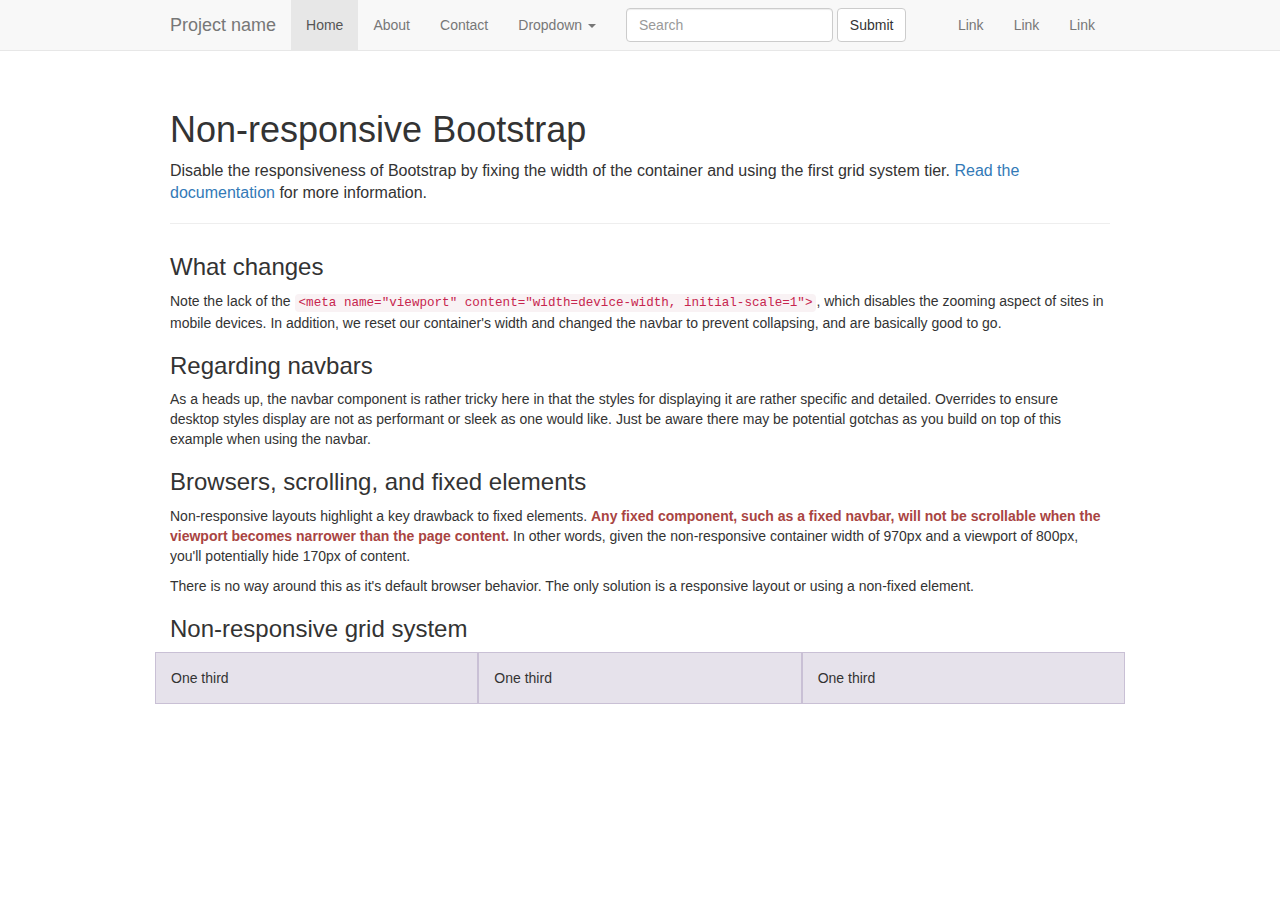
<file: examples/non-responsive/index.html>
<!DOCTYPE html>
<html lang="en">
  <head>
    <meta charset="utf-8">
    <meta http-equiv="X-UA-Compatible" content="IE=edge">
    <!-- The above 2 meta tags *must* come first in the head; any other head content must come *after* these tags -->
    <meta name="description" content="">
    <meta name="author" content="">

    <!-- Note there is no responsive meta tag here -->

    <link rel="icon" href="../../favicon.ico">

    <title>Non-responsive Template for Bootstrap</title>

    <!-- Bootstrap core CSS -->
    <link href="../../dist/css/bootstrap.min.css" rel="stylesheet">

    <!-- IE10 viewport hack for Surface/desktop Windows 8 bug -->
    <link href="../../assets/css/ie10-viewport-bug-workaround.css" rel="stylesheet">

    <!-- Custom styles for this template -->
    <link href="non-responsive.css" rel="stylesheet">

    <!-- Just for debugging purposes. Don't actually copy these 2 lines! -->
    <!--[if lt IE 9]><script src="../../assets/js/ie8-responsive-file-warning.js"></script><![endif]-->
    <script src="../../assets/js/ie-emulation-modes-warning.js"></script>

    <!-- HTML5 shim and Respond.js for IE8 support of HTML5 elements and media queries -->
    <!--[if lt IE 9]>
      <script src="https://oss.maxcdn.com/html5shiv/3.7.3/html5shiv.min.js"></script>
      <script src="https://oss.maxcdn.com/respond/1.4.2/respond.min.js"></script>
    <![endif]-->
  </head>

  <body>

    <!-- Fixed navbar -->
    <nav class="navbar navbar-default navbar-fixed-top">
      <div class="container">
        <div class="navbar-header">
          <!-- The mobile navbar-toggle button can be safely removed since you do not need it in a non-responsive implementation -->
          <a class="navbar-brand" href="#">Project name</a>
        </div>
        <!-- Note that the .navbar-collapse and .collapse classes have been removed from the #navbar -->
        <div id="navbar">
          <ul class="nav navbar-nav">
            <li class="active"><a href="#">Home</a></li>
            <li><a href="#about">About</a></li>
            <li><a href="#contact">Contact</a></li>
            <li class="dropdown">
              <a href="#" class="dropdown-toggle" data-toggle="dropdown" role="button" aria-haspopup="true" aria-expanded="false">Dropdown <span class="caret"></span></a>
              <ul class="dropdown-menu">
                <li><a href="#">Action</a></li>
                <li><a href="#">Another action</a></li>
                <li><a href="#">Something else here</a></li>
                <li role="separator" class="divider"></li>
                <li class="dropdown-header">Nav header</li>
                <li><a href="#">Separated link</a></li>
                <li><a href="#">One more separated link</a></li>
              </ul>
            </li>
          </ul>
          <form class="navbar-form navbar-left">
            <div class="form-group">
              <input type="text" class="form-control" placeholder="Search">
            </div>
            <button type="submit" class="btn btn-default">Submit</button>
          </form>
          <ul class="nav navbar-nav navbar-right">
            <li><a href="#">Link</a></li>
            <li><a href="#">Link</a></li>
            <li><a href="#">Link</a></li>
          </ul>
        </div><!--/.nav-collapse -->
      </div>
    </nav>

    <div class="container">

      <div class="page-header">
        <h1>Non-responsive Bootstrap</h1>
        <p class="lead">Disable the responsiveness of Bootstrap by fixing the width of the container and using the first grid system tier. <a href="http://getbootstrap.com/getting-started/#disable-responsive">Read the documentation</a> for more information.</p>
      </div>

      <h3>What changes</h3>
      <p>Note the lack of the <code>&lt;meta name="viewport" content="width=device-width, initial-scale=1"&gt;</code>, which disables the zooming aspect of sites in mobile devices. In addition, we reset our container's width and changed the navbar to prevent collapsing, and are basically good to go.</p>

      <h3>Regarding navbars</h3>
      <p>As a heads up, the navbar component is rather tricky here in that the styles for displaying it are rather specific and detailed. Overrides to ensure desktop styles display are not as performant or sleek as one would like. Just be aware there may be potential gotchas as you build on top of this example when using the navbar.</p>

      <h3>Browsers, scrolling, and fixed elements</h3>
      <p>Non-responsive layouts highlight a key drawback to fixed elements. <strong class="text-danger">Any fixed component, such as a fixed navbar, will not be scrollable when the viewport becomes narrower than the page content.</strong> In other words, given the non-responsive container width of 970px and a viewport of 800px, you'll potentially hide 170px of content.</p>
      <p>There is no way around this as it's default browser behavior. The only solution is a responsive layout or using a non-fixed element.</p>

      <h3>Non-responsive grid system</h3>
      <div class="row">
        <div class="col-xs-4">One third</div>
        <div class="col-xs-4">One third</div>
        <div class="col-xs-4">One third</div>
      </div>

    </div> <!-- /container -->


    <!-- Bootstrap core JavaScript
    ================================================== -->
    <!-- Placed at the end of the document so the pages load faster -->
    <script src="https://ajax.googleapis.com/ajax/libs/jquery/1.12.4/jquery.min.js"></script>
    <script>window.jQuery || document.write('<script src="../../assets/js/vendor/jquery.min.js"><\/script>')</script>
    <script src="../../dist/js/bootstrap.min.js"></script>
    <!-- IE10 viewport hack for Surface/desktop Windows 8 bug -->
    <script src="../../assets/js/ie10-viewport-bug-workaround.js"></script>
  </body>
</html>
</file>
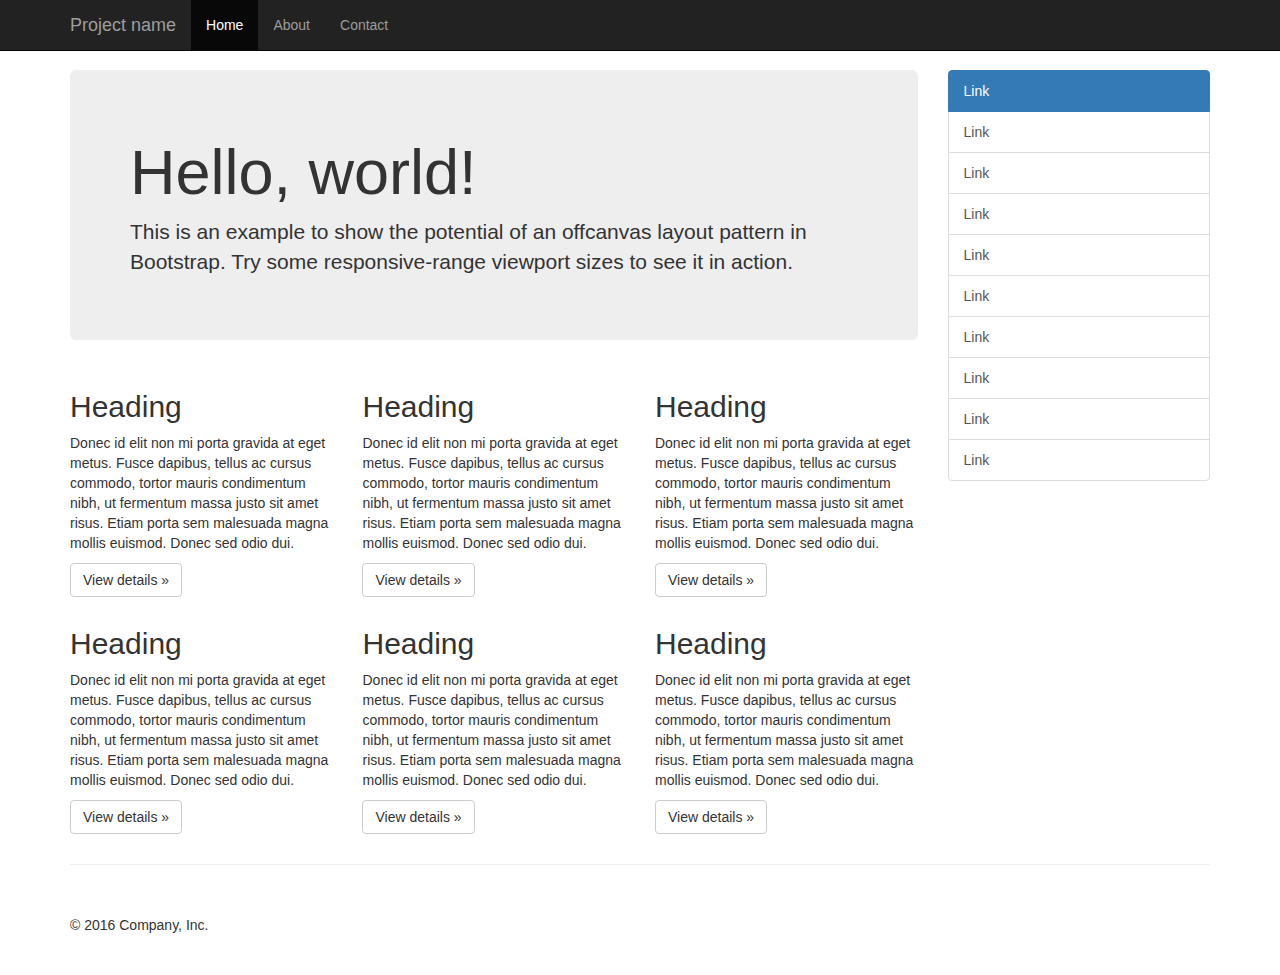
<file: examples/offcanvas/index.html>
<!DOCTYPE html>
<html lang="en">
  <head>
    <meta charset="utf-8">
    <meta http-equiv="X-UA-Compatible" content="IE=edge">
    <meta name="viewport" content="width=device-width, initial-scale=1">
    <!-- The above 3 meta tags *must* come first in the head; any other head content must come *after* these tags -->
    <meta name="description" content="">
    <meta name="author" content="">
    <link rel="icon" href="../../favicon.ico">

    <title>Off Canvas Template for Bootstrap</title>

    <!-- Bootstrap core CSS -->
    <link href="../../dist/css/bootstrap.min.css" rel="stylesheet">

    <!-- IE10 viewport hack for Surface/desktop Windows 8 bug -->
    <link href="../../assets/css/ie10-viewport-bug-workaround.css" rel="stylesheet">

    <!-- Custom styles for this template -->
    <link href="offcanvas.css" rel="stylesheet">

    <!-- Just for debugging purposes. Don't actually copy these 2 lines! -->
    <!--[if lt IE 9]><script src="../../assets/js/ie8-responsive-file-warning.js"></script><![endif]-->
    <script src="../../assets/js/ie-emulation-modes-warning.js"></script>

    <!-- HTML5 shim and Respond.js for IE8 support of HTML5 elements and media queries -->
    <!--[if lt IE 9]>
      <script src="https://oss.maxcdn.com/html5shiv/3.7.3/html5shiv.min.js"></script>
      <script src="https://oss.maxcdn.com/respond/1.4.2/respond.min.js"></script>
    <![endif]-->
  </head>

  <body>
    <nav class="navbar navbar-fixed-top navbar-inverse">
      <div class="container">
        <div class="navbar-header">
          <button type="button" class="navbar-toggle collapsed" data-toggle="collapse" data-target="#navbar" aria-expanded="false" aria-controls="navbar">
            <span class="sr-only">Toggle navigation</span>
            <span class="icon-bar"></span>
            <span class="icon-bar"></span>
            <span class="icon-bar"></span>
          </button>
          <a class="navbar-brand" href="#">Project name</a>
        </div>
        <div id="navbar" class="collapse navbar-collapse">
          <ul class="nav navbar-nav">
            <li class="active"><a href="#">Home</a></li>
            <li><a href="#about">About</a></li>
            <li><a href="#contact">Contact</a></li>
          </ul>
        </div><!-- /.nav-collapse -->
      </div><!-- /.container -->
    </nav><!-- /.navbar -->

    <div class="container">

      <div class="row row-offcanvas row-offcanvas-right">

        <div class="col-xs-12 col-sm-9">
          <p class="pull-right visible-xs">
            <button type="button" class="btn btn-primary btn-xs" data-toggle="offcanvas">Toggle nav</button>
          </p>
          <div class="jumbotron">
            <h1>Hello, world!</h1>
            <p>This is an example to show the potential of an offcanvas layout pattern in Bootstrap. Try some responsive-range viewport sizes to see it in action.</p>
          </div>
          <div class="row">
            <div class="col-xs-6 col-lg-4">
              <h2>Heading</h2>
              <p>Donec id elit non mi porta gravida at eget metus. Fusce dapibus, tellus ac cursus commodo, tortor mauris condimentum nibh, ut fermentum massa justo sit amet risus. Etiam porta sem malesuada magna mollis euismod. Donec sed odio dui. </p>
              <p><a class="btn btn-default" href="#" role="button">View details &raquo;</a></p>
            </div><!--/.col-xs-6.col-lg-4-->
            <div class="col-xs-6 col-lg-4">
              <h2>Heading</h2>
              <p>Donec id elit non mi porta gravida at eget metus. Fusce dapibus, tellus ac cursus commodo, tortor mauris condimentum nibh, ut fermentum massa justo sit amet risus. Etiam porta sem malesuada magna mollis euismod. Donec sed odio dui. </p>
              <p><a class="btn btn-default" href="#" role="button">View details &raquo;</a></p>
            </div><!--/.col-xs-6.col-lg-4-->
            <div class="col-xs-6 col-lg-4">
              <h2>Heading</h2>
              <p>Donec id elit non mi porta gravida at eget metus. Fusce dapibus, tellus ac cursus commodo, tortor mauris condimentum nibh, ut fermentum massa justo sit amet risus. Etiam porta sem malesuada magna mollis euismod. Donec sed odio dui. </p>
              <p><a class="btn btn-default" href="#" role="button">View details &raquo;</a></p>
            </div><!--/.col-xs-6.col-lg-4-->
            <div class="col-xs-6 col-lg-4">
              <h2>Heading</h2>
              <p>Donec id elit non mi porta gravida at eget metus. Fusce dapibus, tellus ac cursus commodo, tortor mauris condimentum nibh, ut fermentum massa justo sit amet risus. Etiam porta sem malesuada magna mollis euismod. Donec sed odio dui. </p>
              <p><a class="btn btn-default" href="#" role="button">View details &raquo;</a></p>
            </div><!--/.col-xs-6.col-lg-4-->
            <div class="col-xs-6 col-lg-4">
              <h2>Heading</h2>
              <p>Donec id elit non mi porta gravida at eget metus. Fusce dapibus, tellus ac cursus commodo, tortor mauris condimentum nibh, ut fermentum massa justo sit amet risus. Etiam porta sem malesuada magna mollis euismod. Donec sed odio dui. </p>
              <p><a class="btn btn-default" href="#" role="button">View details &raquo;</a></p>
            </div><!--/.col-xs-6.col-lg-4-->
            <div class="col-xs-6 col-lg-4">
              <h2>Heading</h2>
              <p>Donec id elit non mi porta gravida at eget metus. Fusce dapibus, tellus ac cursus commodo, tortor mauris condimentum nibh, ut fermentum massa justo sit amet risus. Etiam porta sem malesuada magna mollis euismod. Donec sed odio dui. </p>
              <p><a class="btn btn-default" href="#" role="button">View details &raquo;</a></p>
            </div><!--/.col-xs-6.col-lg-4-->
          </div><!--/row-->
        </div><!--/.col-xs-12.col-sm-9-->

        <div class="col-xs-6 col-sm-3 sidebar-offcanvas" id="sidebar">
          <div class="list-group">
            <a href="#" class="list-group-item active">Link</a>
            <a href="#" class="list-group-item">Link</a>
            <a href="#" class="list-group-item">Link</a>
            <a href="#" class="list-group-item">Link</a>
            <a href="#" class="list-group-item">Link</a>
            <a href="#" class="list-group-item">Link</a>
            <a href="#" class="list-group-item">Link</a>
            <a href="#" class="list-group-item">Link</a>
            <a href="#" class="list-group-item">Link</a>
            <a href="#" class="list-group-item">Link</a>
          </div>
        </div><!--/.sidebar-offcanvas-->
      </div><!--/row-->

      <hr>

      <footer>
        <p>&copy; 2016 Company, Inc.</p>
      </footer>

    </div><!--/.container-->


    <!-- Bootstrap core JavaScript
    ================================================== -->
    <!-- Placed at the end of the document so the pages load faster -->
    <script src="https://ajax.googleapis.com/ajax/libs/jquery/1.12.4/jquery.min.js"></script>
    <script>window.jQuery || document.write('<script src="../../assets/js/vendor/jquery.min.js"><\/script>')</script>
    <script src="../../dist/js/bootstrap.min.js"></script>
    <!-- IE10 viewport hack for Surface/desktop Windows 8 bug -->
    <script src="../../assets/js/ie10-viewport-bug-workaround.js"></script>
    <script src="offcanvas.js"></script>
  </body>
</html>
</file>
<file: examples/blog/blog.css>
/*
 * Globals
 */

body {
  font-family: Georgia, "Times New Roman", Times, serif;
  color: #555;
}

h1, .h1,
h2, .h2,
h3, .h3,
h4, .h4,
h5, .h5,
h6, .h6 {
  margin-top: 0;
  font-family: "Helvetica Neue", Helvetica, Arial, sans-serif;
  font-weight: normal;
  color: #333;
}


/*
 * Override Bootstrap's default container.
 */

@media (min-width: 1200px) {
  .container {
    width: 970px;
  }
}


/*
 * Masthead for nav
 */

.blog-masthead {
  background-color: #428bca;
  -webkit-box-shadow: inset 0 -2px 5px rgba(0,0,0,.1);
          box-shadow: inset 0 -2px 5px rgba(0,0,0,.1);
}

/* Nav links */
.blog-nav-item {
  position: relative;
  display: inline-block;
  padding: 10px;
  font-weight: 500;
  color: #cdddeb;
}
.blog-nav-item:hover,
.blog-nav-item:focus {
  color: #fff;
  text-decoration: none;
}

/* Active state gets a caret at the bottom */
.blog-nav .active {
  color: #fff;
}
.blog-nav .active:after {
  position: absolute;
  bottom: 0;
  left: 50%;
  width: 0;
  height: 0;
  margin-left: -5px;
  vertical-align: middle;
  content: " ";
  border-right: 5px solid transparent;
  border-bottom: 5px solid;
  border-left: 5px solid transparent;
}


/*
 * Blog name and description
 */

.blog-header {
  padding-top: 20px;
  padding-bottom: 20px;
}
.blog-title {
  margin-top: 30px;
  margin-bottom: 0;
  font-size: 60px;
  font-weight: normal;
}
.blog-description {
  font-size: 20px;
  color: #999;
}


/*
 * Main column and sidebar layout
 */

.blog-main {
  font-size: 18px;
  line-height: 1.5;
}

/* Sidebar modules for boxing content */
.sidebar-module {
  padding: 15px;
  margin: 0 -15px 15px;
}
.sidebar-module-inset {
  padding: 15px;
  background-color: #f5f5f5;
  border-radius: 4px;
}
.sidebar-module-inset p:last-child,
.sidebar-module-inset ul:last-child,
.sidebar-module-inset ol:last-child {
  margin-bottom: 0;
}


/* Pagination */
.pager {
  margin-bottom: 60px;
  text-align: left;
}
.pager > li > a {
  width: 140px;
  padding: 10px 20px;
  text-align: center;
  border-radius: 30px;
}


/*
 * Blog posts
 */

.blog-post {
  margin-bottom: 60px;
}
.blog-post-title {
  margin-bottom: 5px;
  font-size: 40px;
}
.blog-post-meta {
  margin-bottom: 20px;
  color: #999;
}


/*
 * Footer
 */

.blog-footer {
  padding: 40px 0;
  color: #999;
  text-align: center;
  background-color: #f9f9f9;
  border-top: 1px solid #e5e5e5;
}
.blog-footer p:last-child {
  margin-bottom: 0;
}
</file>
<file: examples/cover/cover.css>
/*
 * Globals
 */

/* Links */
a,
a:focus,
a:hover {
  color: #fff;
}

/* Custom default button */
.btn-default,
.btn-default:hover,
.btn-default:focus {
  color: #333;
  text-shadow: none; /* Prevent inheritance from `body` */
  background-color: #fff;
  border: 1px solid #fff;
}


/*
 * Base structure
 */

html,
body {
  height: 100%;
  background-color: #333;
}
body {
  color: #fff;
  text-align: center;
  text-shadow: 0 1px 3px rgba(0,0,0,.5);
}

/* Extra markup and styles for table-esque vertical and horizontal centering */
.site-wrapper {
  display: table;
  width: 100%;
  height: 100%; /* For at least Firefox */
  min-height: 100%;
  -webkit-box-shadow: inset 0 0 100px rgba(0,0,0,.5);
          box-shadow: inset 0 0 100px rgba(0,0,0,.5);
}
.site-wrapper-inner {
  display: table-cell;
  vertical-align: top;
}
.cover-container {
  margin-right: auto;
  margin-left: auto;
}

/* Padding for spacing */
.inner {
  padding: 30px;
}


/*
 * Header
 */
.masthead-brand {
  margin-top: 10px;
  margin-bottom: 10px;
}

.masthead-nav > li {
  display: inline-block;
}
.masthead-nav > li + li {
  margin-left: 20px;
}
.masthead-nav > li > a {
  padding-right: 0;
  padding-left: 0;
  font-size: 16px;
  font-weight: bold;
  color: #fff; /* IE8 proofing */
  color: rgba(255,255,255,.75);
  border-bottom: 2px solid transparent;
}
.masthead-nav > li > a:hover,
.masthead-nav > li > a:focus {
  background-color: transparent;
  border-bottom-color: #a9a9a9;
  border-bottom-color: rgba(255,255,255,.25);
}
.masthead-nav > .active > a,
.masthead-nav > .active > a:hover,
.masthead-nav > .active > a:focus {
  color: #fff;
  border-bottom-color: #fff;
}

@media (min-width: 768px) {
  .masthead-brand {
    float: left;
  }
  .masthead-nav {
    float: right;
  }
}


/*
 * Cover
 */

.cover {
  padding: 0 20px;
}
.cover .btn-lg {
  padding: 10px 20px;
  font-weight: bold;
}


/*
 * Footer
 */

.mastfoot {
  color: #999; /* IE8 proofing */
  color: rgba(255,255,255,.5);
}


/*
 * Affix and center
 */

@media (min-width: 768px) {
  /* Pull out the header and footer */
  .masthead {
    position: fixed;
    top: 0;
  }
  .mastfoot {
    position: fixed;
    bottom: 0;
  }
  /* Start the vertical centering */
  .site-wrapper-inner {
    vertical-align: middle;
  }
  /* Handle the widths */
  .masthead,
  .mastfoot,
  .cover-container {
    width: 100%; /* Must be percentage or pixels for horizontal alignment */
  }
}

@media (min-width: 992px) {
  .masthead,
  .mastfoot,
  .cover-container {
    width: 700px;
  }
}
</file>
<file: examples/dashboard/dashboard.css>
/*
 * Base structure
 */

/* Move down content because we have a fixed navbar that is 50px tall */
body {
  padding-top: 50px;
}


/*
 * Global add-ons
 */

.sub-header {
  padding-bottom: 10px;
  border-bottom: 1px solid #eee;
}

/*
 * Top navigation
 * Hide default border to remove 1px line.
 */
.navbar-fixed-top {
  border: 0;
}

/*
 * Sidebar
 */

/* Hide for mobile, show later */
.sidebar {
  display: none;
}
@media (min-width: 768px) {
  .sidebar {
    position: fixed;
    top: 51px;
    bottom: 0;
    left: 0;
    z-index: 1000;
    display: block;
    padding: 20px;
    overflow-x: hidden;
    overflow-y: auto; /* Scrollable contents if viewport is shorter than content. */
    background-color: #f5f5f5;
    border-right: 1px solid #eee;
  }
}

/* Sidebar navigation */
.nav-sidebar {
  margin-right: -21px; /* 20px padding + 1px border */
  margin-bottom: 20px;
  margin-left: -20px;
}
.nav-sidebar > li > a {
  padding-right: 20px;
  padding-left: 20px;
}
.nav-sidebar > .active > a,
.nav-sidebar > .active > a:hover,
.nav-sidebar > .active > a:focus {
  color: #fff;
  background-color: #428bca;
}


/*
 * Main content
 */

.main {
  padding: 20px;
}
@media (min-width: 768px) {
  .main {
    padding-right: 40px;
    padding-left: 40px;
  }
}
.main .page-header {
  margin-top: 0;
}


/*
 * Placeholder dashboard ideas
 */

.placeholders {
  margin-bottom: 30px;
  text-align: center;
}
.placeholders h4 {
  margin-bottom: 0;
}
.placeholder {
  margin-bottom: 20px;
}
.placeholder img {
  display: inline-block;
  border-radius: 50%;
}
</file>
<file: examples/grid/grid.css>
h4 {
  margin-top: 25px;
}
.row {
  margin-bottom: 20px;
}
.row .row {
  margin-top: 10px;
  margin-bottom: 0;
}
[class*="col-"] {
  padding-top: 15px;
  padding-bottom: 15px;
  background-color: #eee;
  background-color: rgba(86,61,124,.15);
  border: 1px solid #ddd;
  border: 1px solid rgba(86,61,124,.2);
}

hr {
  margin-top: 40px;
  margin-bottom: 40px;
}
</file>
<file: examples/jumbotron-narrow/jumbotron-narrow.css>
/* Space out content a bit */
body {
  padding-top: 20px;
  padding-bottom: 20px;
}

/* Everything but the jumbotron gets side spacing for mobile first views */
.header,
.marketing,
.footer {
  padding-right: 15px;
  padding-left: 15px;
}

/* Custom page header */
.header {
  padding-bottom: 20px;
  border-bottom: 1px solid #e5e5e5;
}
/* Make the masthead heading the same height as the navigation */
.header h3 {
  margin-top: 0;
  margin-bottom: 0;
  line-height: 40px;
}

/* Custom page footer */
.footer {
  padding-top: 19px;
  color: #777;
  border-top: 1px solid #e5e5e5;
}

/* Customize container */
@media (min-width: 768px) {
  .container {
    max-width: 730px;
  }
}
.container-narrow > hr {
  margin: 30px 0;
}

/* Main marketing message and sign up button */
.jumbotron {
  text-align: center;
  border-bottom: 1px solid #e5e5e5;
}
.jumbotron .btn {
  padding: 14px 24px;
  font-size: 21px;
}

/* Supporting marketing content */
.marketing {
  margin: 40px 0;
}
.marketing p + h4 {
  margin-top: 28px;
}

/* Responsive: Portrait tablets and up */
@media screen and (min-width: 768px) {
  /* Remove the padding we set earlier */
  .header,
  .marketing,
  .footer {
    padding-right: 0;
    padding-left: 0;
  }
  /* Space out the masthead */
  .header {
    margin-bottom: 30px;
  }
  /* Remove the bottom border on the jumbotron for visual effect */
  .jumbotron {
    border-bottom: 0;
  }
}
</file>
<file: examples/jumbotron/jumbotron.css>
/* Move down content because we have a fixed navbar that is 50px tall */
body {
  padding-top: 50px;
  padding-bottom: 20px;
}
</file>
<file: examples/justified-nav/justified-nav.css>
body {
  padding-top: 20px;
}

.footer {
  padding-top: 40px;
  padding-bottom: 40px;
  margin-top: 40px;
  border-top: 1px solid #eee;
}

/* Main marketing message and sign up button */
.jumbotron {
  text-align: center;
  background-color: transparent;
}
.jumbotron .btn {
  padding: 14px 24px;
  font-size: 21px;
}

/* Customize the nav-justified links to be fill the entire space of the .navbar */

.nav-justified {
  background-color: #eee;
  border: 1px solid #ccc;
  border-radius: 5px;
}
.nav-justified > li > a {
  padding-top: 15px;
  padding-bottom: 15px;
  margin-bottom: 0;
  font-weight: bold;
  color: #777;
  text-align: center;
  background-color: #e5e5e5; /* Old browsers */
  background-image: -webkit-gradient(linear, left top, left bottom, from(#f5f5f5), to(#e5e5e5));
  background-image: -webkit-linear-gradient(top, #f5f5f5 0%, #e5e5e5 100%);
  background-image:      -o-linear-gradient(top, #f5f5f5 0%, #e5e5e5 100%);
  background-image:         linear-gradient(to bottom, #f5f5f5 0%,#e5e5e5 100%);
  filter: progid:DXImageTransform.Microsoft.gradient( startColorstr='#f5f5f5', endColorstr='#e5e5e5',GradientType=0 ); /* IE6-9 */
  background-repeat: repeat-x; /* Repeat the gradient */
  border-bottom: 1px solid #d5d5d5;
}
.nav-justified > .active > a,
.nav-justified > .active > a:hover,
.nav-justified > .active > a:focus {
  background-color: #ddd;
  background-image: none;
  -webkit-box-shadow: inset 0 3px 7px rgba(0,0,0,.15);
          box-shadow: inset 0 3px 7px rgba(0,0,0,.15);
}
.nav-justified > li:first-child > a {
  border-radius: 5px 5px 0 0;
}
.nav-justified > li:last-child > a {
  border-bottom: 0;
  border-radius: 0 0 5px 5px;
}

@media (min-width: 768px) {
  .nav-justified {
    max-height: 52px;
  }
  .nav-justified > li > a {
    border-right: 1px solid #d5d5d5;
    border-left: 1px solid #fff;
  }
  .nav-justified > li:first-child > a {
    border-left: 0;
    border-radius: 5px 0 0 5px;
  }
  .nav-justified > li:last-child > a {
    border-right: 0;
    border-radius: 0 5px 5px 0;
  }
}

/* Responsive: Portrait tablets and up */
@media screen and (min-width: 768px) {
  /* Remove the padding we set earlier */
  .masthead,
  .marketing,
  .footer {
    padding-right: 0;
    padding-left: 0;
  }
}
</file>
<file: examples/navbar-fixed-top/navbar-fixed-top.css>
body {
  min-height: 2000px;
  padding-top: 70px;
}
</file>
<file: examples/navbar-static-top/navbar-static-top.css>
body {
  min-height: 2000px;
}

.navbar-static-top {
  margin-bottom: 19px;
}
</file>
<file: examples/navbar/navbar.css>
body {
  padding-top: 20px;
  padding-bottom: 20px;
}

.navbar {
  margin-bottom: 20px;
}
</file>
<file: examples/non-responsive/non-responsive.css>
/* Template-specific stuff
 *
 * Customizations just for the template; these are not necessary for anything
 * with disabling the responsiveness.
 */

/* Account for fixed navbar */
body {
  padding-top: 70px;
  padding-bottom: 30px;
}

body,
.navbar-fixed-top,
.navbar-fixed-bottom {
  min-width: 970px;
}

/* Don't let the lead text change font-size. */
.lead {
  font-size: 16px;
}

/* Finesse the page header spacing */
.page-header {
  margin-bottom: 30px;
}
.page-header .lead {
  margin-bottom: 10px;
}


/* Non-responsive overrides
 *
 * Utilize the following CSS to disable the responsive-ness of the container,
 * grid system, and navbar.
 */

/* Reset the container */
.container {
  width: 970px;
  max-width: none !important;
}

/* Demonstrate the grids */
.col-xs-4 {
  padding-top: 15px;
  padding-bottom: 15px;
  background-color: #eee;
  background-color: rgba(86,61,124,.15);
  border: 1px solid #ddd;
  border: 1px solid rgba(86,61,124,.2);
}

.container .navbar-header,
.container .navbar-collapse {
  margin-right: 0;
  margin-left: 0;
}

/* Always float the navbar header */
.navbar-header {
  float: left;
}

/* Undo the collapsing navbar */
.navbar-collapse {
  display: block !important;
  height: auto !important;
  padding-bottom: 0;
  overflow: visible !important;
  visibility: visible !important;
}

.navbar-toggle {
  display: none;
}
.navbar-collapse {
  border-top: 0;
}

.navbar-brand {
  margin-left: -15px;
}

/* Always apply the floated nav */
.navbar-nav {
  float: left;
  margin: 0;
}
.navbar-nav > li {
  float: left;
}
.navbar-nav > li > a {
  padding: 15px;
}

/* Redeclare since we override the float above */
.navbar-nav.navbar-right {
  float: right;
}

/* Undo custom dropdowns */
.navbar .navbar-nav .open .dropdown-menu {
  position: absolute;
  float: left;
  background-color: #fff;
  border: 1px solid #ccc;
  border: 1px solid rgba(0, 0, 0, .15);
  border-width: 0 1px 1px;
  border-radius: 0 0 4px 4px;
  -webkit-box-shadow: 0 6px 12px rgba(0, 0, 0, .175);
          box-shadow: 0 6px 12px rgba(0, 0, 0, .175);
}
.navbar-default .navbar-nav .open .dropdown-menu > li > a {
  color: #333;
}
.navbar .navbar-nav .open .dropdown-menu > li > a:hover,
.navbar .navbar-nav .open .dropdown-menu > li > a:focus,
.navbar .navbar-nav .open .dropdown-menu > .active > a,
.navbar .navbar-nav .open .dropdown-menu > .active > a:hover,
.navbar .navbar-nav .open .dropdown-menu > .active > a:focus {
  color: #fff !important;
  background-color: #428bca !important;
}
.navbar .navbar-nav .open .dropdown-menu > .disabled > a,
.navbar .navbar-nav .open .dropdown-menu > .disabled > a:hover,
.navbar .navbar-nav .open .dropdown-menu > .disabled > a:focus {
  color: #999 !important;
  background-color: transparent !important;
}

/* Undo form expansion */
.navbar-form {
  float: left;
  width: auto;
  padding-top: 0;
  padding-bottom: 0;
  margin-right: 0;
  margin-left: 0;
  border: 0;
  -webkit-box-shadow: none;
          box-shadow: none;
}

/* Copy-pasted from forms.less since we mixin the .form-inline styles. */
.navbar-form .form-group {
  display: inline-block;
  margin-bottom: 0;
  vertical-align: middle;
}

.navbar-form .form-control {
  display: inline-block;
  width: auto;
  vertical-align: middle;
}

.navbar-form .form-control-static {
  display: inline-block;
}

.navbar-form .input-group {
  display: inline-table;
  vertical-align: middle;
}

.navbar-form .input-group .input-group-addon,
.navbar-form .input-group .input-group-btn,
.navbar-form .input-group .form-control {
  width: auto;
}

.navbar-form .input-group > .form-control {
  width: 100%;
}

.navbar-form .control-label {
  margin-bottom: 0;
  vertical-align: middle;
}

.navbar-form .radio,
.navbar-form .checkbox {
  display: inline-block;
  margin-top: 0;
  margin-bottom: 0;
  vertical-align: middle;
}

.navbar-form .radio label,
.navbar-form .checkbox label {
  padding-left: 0;
}

.navbar-form .radio input[type="radio"],
.navbar-form .checkbox input[type="checkbox"] {
  position: relative;
  margin-left: 0;
}

.navbar-form .has-feedback .form-control-feedback {
  top: 0;
}

/* Undo inline form compaction on small screens */
.form-inline .form-group {
  display: inline-block;
  margin-bottom: 0;
  vertical-align: middle;
}

.form-inline .form-control {
  display: inline-block;
  width: auto;
  vertical-align: middle;
}

.form-inline .form-control-static {
  display: inline-block;
}

.form-inline .input-group {
  display: inline-table;
  vertical-align: middle;
}
.form-inline .input-group .input-group-addon,
.form-inline .input-group .input-group-btn,
.form-inline .input-group .form-control {
  width: auto;
}

.form-inline .input-group > .form-control {
  width: 100%;
}

.form-inline .control-label {
  margin-bottom: 0;
  vertical-align: middle;
}

.form-inline .radio,
.form-inline .checkbox {
  display: inline-block;
  margin-top: 0;
  margin-bottom: 0;
  vertical-align: middle;
}
.form-inline .radio label,
.form-inline .checkbox label {
  padding-left: 0;
}

.form-inline .radio input[type="radio"],
.form-inline .checkbox input[type="checkbox"] {
  position: relative;
  margin-left: 0;
}

.form-inline .has-feedback .form-control-feedback {
  top: 0;
}
</file>
<file: examples/offcanvas/offcanvas.css>
/*
 * Style tweaks
 * --------------------------------------------------
 */
html,
body {
  overflow-x: hidden; /* Prevent scroll on narrow devices */
}
body {
  padding-top: 70px;
}
footer {
  padding: 30px 0;
}

/*
 * Off Canvas
 * --------------------------------------------------
 */
@media screen and (max-width: 767px) {
  .row-offcanvas {
    position: relative;
    -webkit-transition: all .25s ease-out;
         -o-transition: all .25s ease-out;
            transition: all .25s ease-out;
  }

  .row-offcanvas-right {
    right: 0;
  }

  .row-offcanvas-left {
    left: 0;
  }

  .row-offcanvas-right
  .sidebar-offcanvas {
    right: -50%; /* 6 columns */
  }

  .row-offcanvas-left
  .sidebar-offcanvas {
    left: -50%; /* 6 columns */
  }

  .row-offcanvas-right.active {
    right: 50%; /* 6 columns */
  }

  .row-offcanvas-left.active {
    left: 50%; /* 6 columns */
  }

  .sidebar-offcanvas {
    position: absolute;
    top: 0;
    width: 50%; /* 6 columns */
  }
}
</file>
<file: annyang-master/demo/css/main.min.css>
body{background:url(../images/palette.png) 0 -2px repeat-x;font:14px/1.6 helvetica,sans-serif;margin:0;padding:0;color:#333}.hidden{display:none}a,a:visited{color:#90b8de;text-decoration:underline}a:hover{text-decoration:none}h2{font-size:2em}pre code a,pre code a:visited{color:#00f}#tpsreport{position:fixed;z-index:1000;bottom:-500px;right:10px;-webkit-transform:rotate(-15deg);-moz-transform:rotate(-15deg);-ms-transform:rotate(-15deg);-o-transform:rotate(-15deg);transform:rotate(-15deg);-webkit-box-shadow:2px 1px 6px 1px #555;box-shadow:2px 1px 6px 1px #555}#section_header h2{margin:5px 0;font-size:20px;line-height:30px;font-weight:400}pre code{overflow:scroll;padding:10px 20px!important;margin-left:50px}h1 em{font-weight:800;margin-right:9px}h1{font-weight:400;font-size:40px;line-height:41px;margin:25px 0}#hello,p em{font-weight:600}p em{font-size:23px;line-height:45px}p.voice_instructions{background:url(../images/mini_icon_say.png) 0 6px no-repeat;padding-left:24px}#hello{font-size:2.5em}#flickrLoader p{background:url(../images/flickr.png) 0 7px no-repeat;padding-left:39px}#flickrLoader{height:40px}section{padding:3% 10%;font-size:20px;line-height:30px;font-weight:400}#section_header img{margin:30px 50px 0}#section_header{padding-top:70px;text-align:center}#section_hello{background-color:#1abc96;color:#fff}#section_image_search{background-color:#407eb8;color:#fff}#section_biz_use{background-color:#95a5a6;color:#fff}#section_footer{background:url(../images/footer_background.jpg) top center repeat-x #34495d;background-size:auto 100%;text-align:center;color:#fff;padding:2% 10%}div.social{margin-top:40px}div.copyright{margin-top:50px;font-size:12px;line-height:18px;font-weight:100}div#unsupported{text-align:center;position:fixed;bottom:0;width:100%;max-height:60%;color:#b94a48;background-color:#f2dede;border:1px solid #eed3d7;-webkit-box-shadow:-32px -50px 109px rgba(0,0,0,.92);-moz-box-shadow:-32px -50px 109px rgba(0,0,0,.92);box-shadow:-32px -50px 109px rgba(0,0,0,.92);font-size:1.3em;line-height:1.4em;padding-bottom:10px}div#unsupported a,div#unsupported a:visited{color:#b94a48;font-weight:700}div#unsupported h4{font-size:1.5em;margin:15px 0 10px}div#unsupported p{line-height:20px}pre .addition,pre .aggregate,pre .apache .cbracket,pre .apache .tag,pre .bash .variable,pre .constant,pre .django .variable,pre .erlang_repl .function_or_atom,pre .flow,pre .markdown .header,pre .parent,pre .preprocessor,pre .ruby .symbol,pre .ruby .symbol .string,pre .rules .value,pre .rules .value .number,pre .smalltalk .class,pre .stream,pre .string,pre .tag .value,pre .template_tag,pre .tex .command,pre .tex .special,pre .title{color:#800}pre .annotation,pre .chunk,pre .comment,pre .diff .header,pre .markdown .blockquote,pre .template_comment{color:#888}pre .change,pre .date,pre .go .constant,pre .literal,pre .markdown .bullet,pre .markdown .link_url,pre .number,pre .regexp,pre .smalltalk .char,pre .smalltalk .symbol{color:#080}pre .apache .sqbracket,pre .array,pre .attr_selector,pre .clojure .attribute,pre .coffeescript .property,pre .decorator,pre .deletion,pre .doctype,pre .envvar,pre .erlang_repl .reserved,pre .filter .argument,pre .important,pre .javadoc,pre .label,pre .localvars,pre .markdown .link_label,pre .nginx .built_in,pre .pi,pre .prompt,pre .pseudo,pre .ruby .string,pre .shebang,pre .tex .formula,pre .vhdl .attribute{color:#88F}pre .aggregate,pre .apache .tag,pre .bash .variable,pre .built_in,pre .css .tag,pre .go .typename,pre .id,pre .javadoctag,pre .keyword,pre .markdown .strong,pre .phpdoc,pre .request,pre .smalltalk .class,pre .status,pre .tex .command,pre .title,pre .winutils,pre .yardoctag{font-weight:700}pre .markdown .emphasis{font-style:italic}pre .nginx .built_in{font-weight:400}pre .coffeescript .javascript,pre .javascript .xml,pre .tex .formula,pre .xml .cdata,pre .xml .css,pre .xml .javascript,pre .xml .vbscript{opacity:.5}pre code{display:block;color:#333;background:#f8f8ff}pre .comment,pre .diff .header,pre .javadoc,pre .template_comment{color:#998;font-style:italic}pre .css .rule .keyword,pre .javascript .title,pre .keyword,pre .nginx .title,pre .request,pre .status,pre .subst,pre .winutils{color:#333;font-weight:700}pre .hexcolor,pre .number,pre .ruby .constant{color:#099}pre .phpdoc,pre .string,pre .tag .value,pre .tex .formula{color:#d14}pre .id,pre .title{color:#900;font-weight:700}pre .clojure .title,pre .javascript .title,pre .lisp .title,pre .subst{font-weight:400}pre .class .title,pre .haskell .type,pre .tex .command,pre .vhdl .literal{color:#458;font-weight:700}pre .django .tag .keyword,pre .rules .property,pre .tag,pre .tag .title{color:navy;font-weight:400}pre .attribute,pre .lisp .body,pre .variable{color:teal}pre .regexp{color:#009926}pre .class{color:#458;font-weight:700}pre .lisp .keyword,pre .prompt,pre .ruby .symbol .string,pre .symbol,pre .tex .special{color:#990073}pre .built_in,pre .clojure .built_in,pre .lisp .title{color:#0086b3}pre .cdata,pre .doctype,pre .pi,pre .preprocessor,pre .shebang{color:#999;font-weight:700}pre .deletion{background:#fdd}pre .addition{background:#dfd}pre .diff .change{background:#0086b3}pre .chunk{color:#aaa}
</file>
<file: assets/css/ie10-viewport-bug-workaround.css>
/*!
 * IE10 viewport hack for Surface/desktop Windows 8 bug
 * Copyright 2014-2015 Twitter, Inc.
 * Licensed under MIT (https://github.com/twbs/bootstrap/blob/master/LICENSE)
 */

/*
 * See the Getting Started docs for more information:
 * http://getbootstrap.com/getting-started/#support-ie10-width
 */
@-ms-viewport     { width: device-width; }
@-o-viewport      { width: device-width; }
@viewport         { width: device-width; }
</file>
